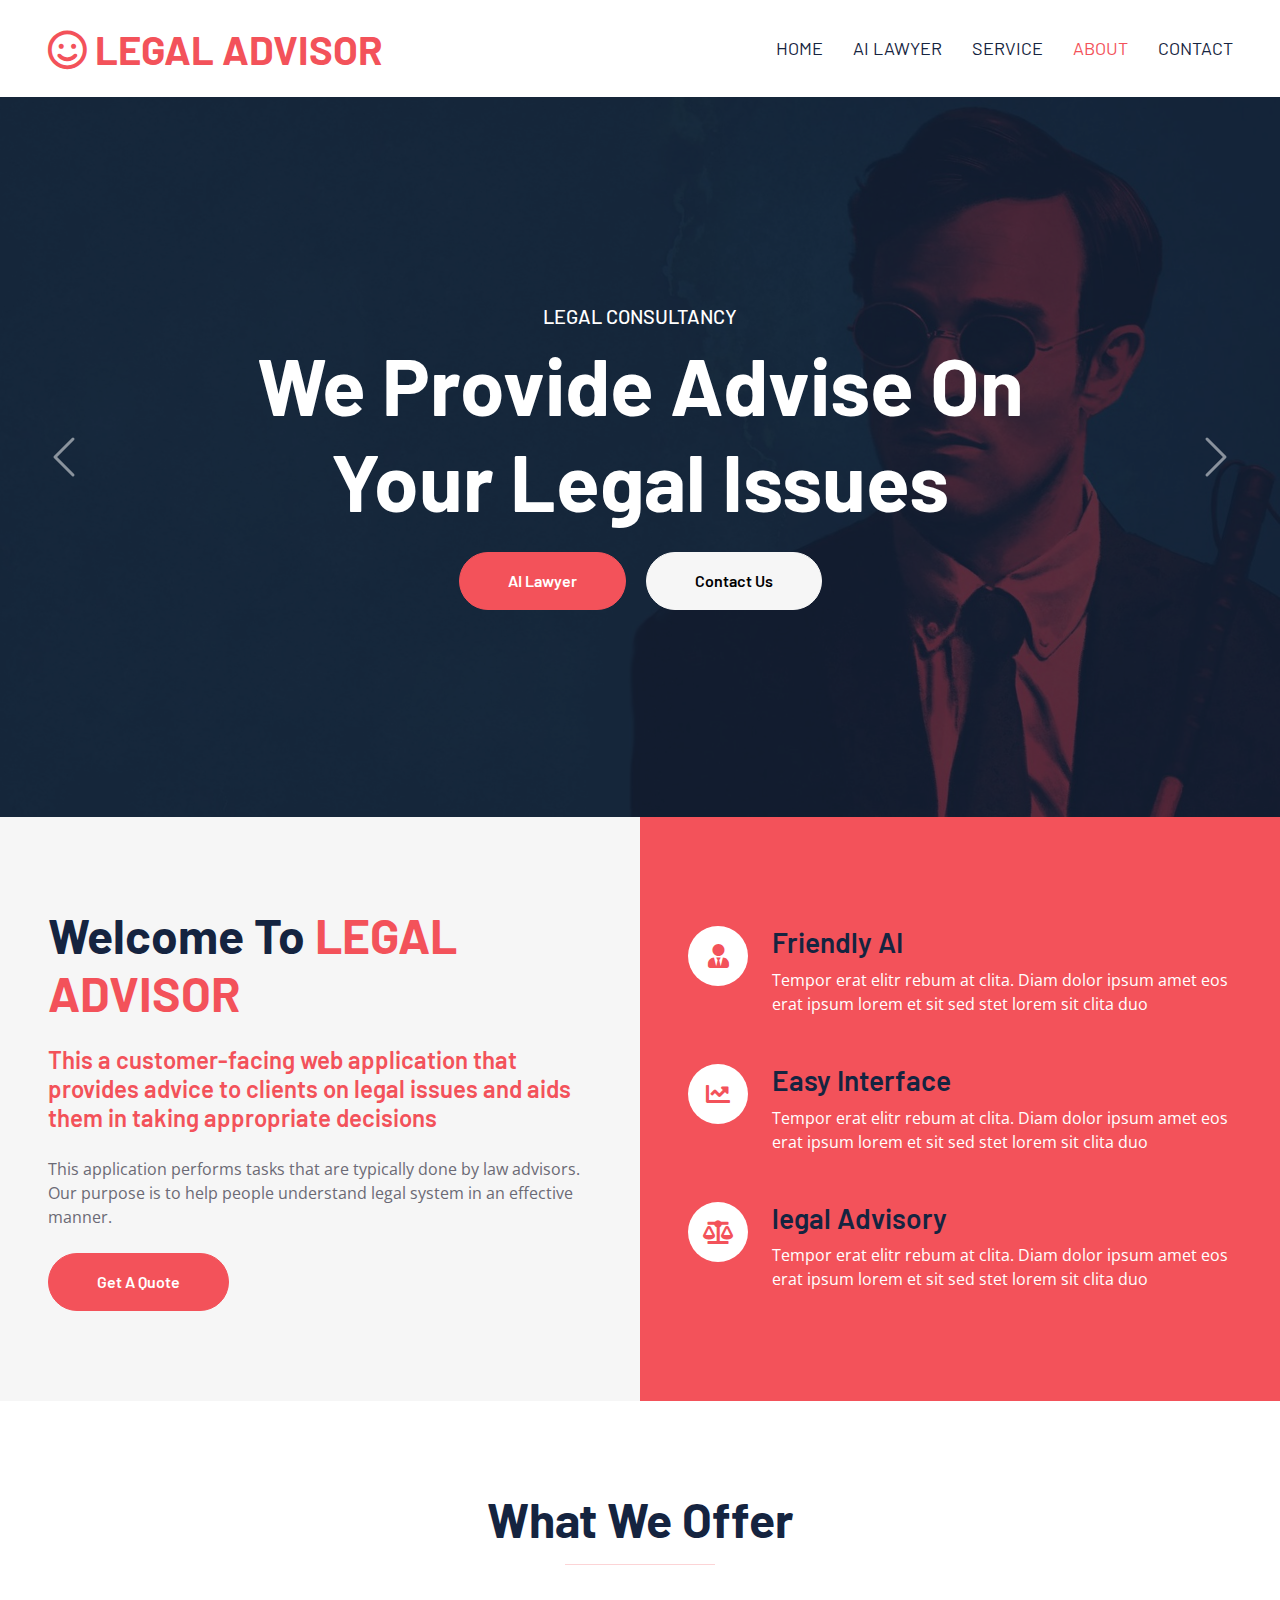
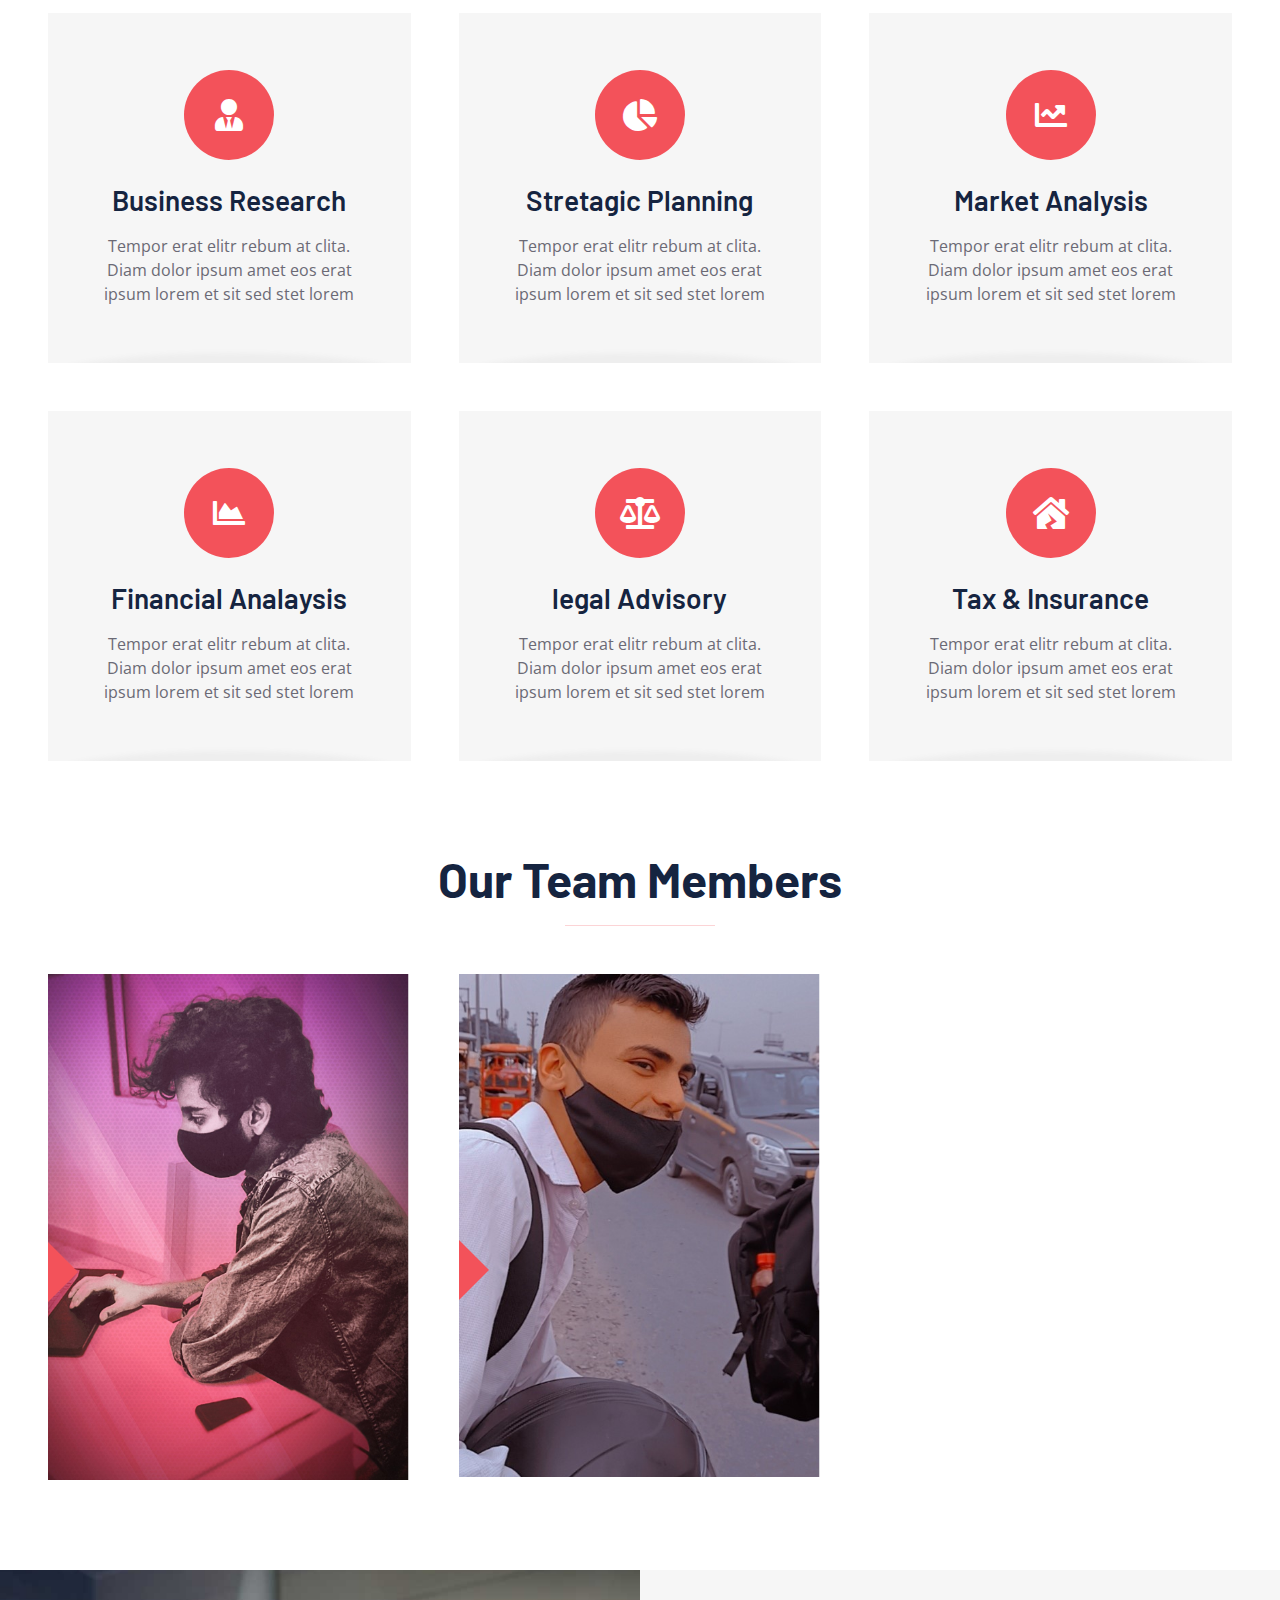
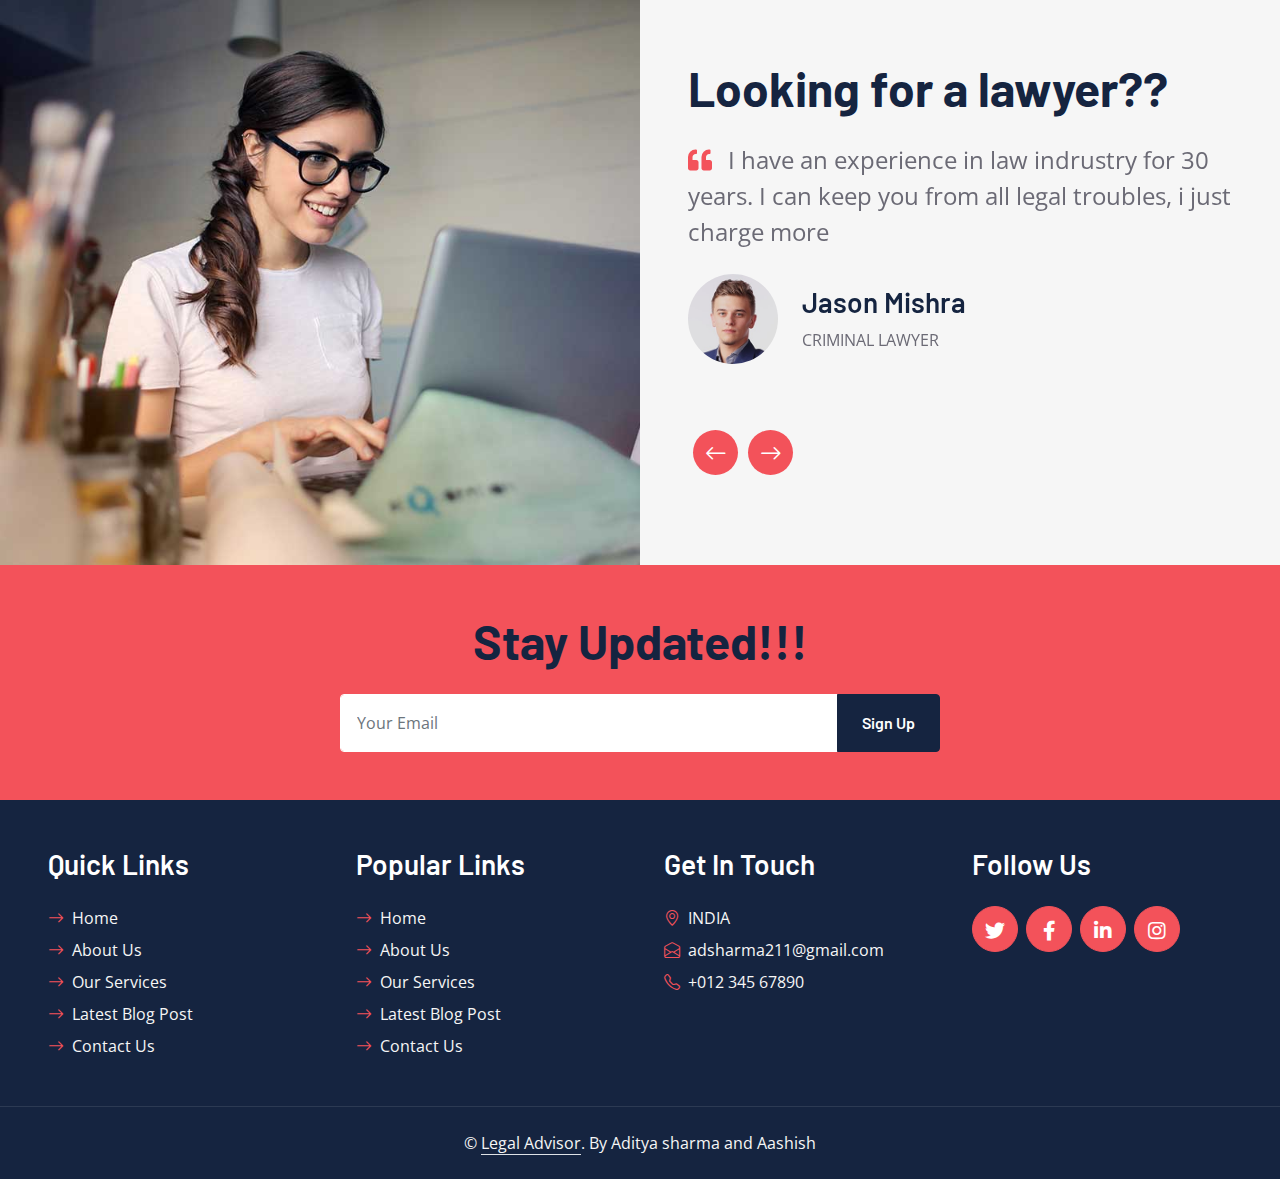
<file: index.html>
<!DOCTYPE html>
<html lang="en">

<head>
    <meta charset="utf-8">
    <title>LEGAL ADVISOR - LEGAL ADVISOR SYSTEM</title>
    <meta content="width=device-width, initial-scale=1.0" name="viewport">
    <meta content="Free HTML Templates" name="keywords">
    <meta content="Free HTML Templates" name="description">

    <!-- Favicon -->
    <link href="img/favicon.ico" rel="icon">

    <!-- Google Web Fonts -->
    <link rel="preconnect" href="https://fonts.googleapis.com">
    <link rel="preconnect" href="https://fonts.gstatic.com" crossorigin>
    <link href="https://fonts.googleapis.com/css2?family=Barlow:wght@500;600;700&family=Open+Sans:wght@400;600&display=swap" rel="stylesheet"> 

    <!-- Icon Font Stylesheet -->
    <link href="https://cdnjs.cloudflare.com/ajax/libs/font-awesome/5.10.0/css/all.min.css" rel="stylesheet">
    <link href="https://cdn.jsdelivr.net/npm/bootstrap-icons@1.4.1/font/bootstrap-icons.css" rel="stylesheet">

    <!-- Libraries Stylesheet -->
    <link href="lib/owlcarousel/assets/owl.carousel.min.css" rel="stylesheet">

    <!-- Customized Bootstrap Stylesheet -->
    <link href="css/bootstrap.min.css" rel="stylesheet">

    <!-- Template Stylesheet -->
    <link href="css/style.css" rel="stylesheet">
</head>

<div>
    <!-- Topbar Start -->
    <!-- <div class="container-fluid bg-secondary ps-5 pe-0 d-none d-lg-block">
        <div class="row gx-0">
            <div class="col-md-6 text-center text-lg-start mb-2 mb-lg-0">
                <div class="d-inline-flex align-items-center">
                    <a class="text-body py-2 pe-3 border-end" href=""><small>FAQs</small></a>
                    <a class="text-body py-2 px-3 border-end" href=""><small>Support</small></a>
                    <a class="text-body py-2 px-3 border-end" href=""><small>Privacy</small></a>
                    <a class="text-body py-2 px-3 border-end" href=""><small>Policy</small></a>
                    <a class="text-body py-2 ps-3" href=""><small>Career</small></a>
                </div>
            </div>
            <div class="col-md-6 text-center text-lg-end">
                <div class="position-relative d-inline-flex align-items-center bg-primary text-white top-shape px-5">
                    <div class="me-3 pe-3 border-end py-2">
                        <p class="m-0"><i class="fa fa-envelope-open me-2"></i>info@example.com</p>
                    </div>
                    <div class="py-2">
                        <p class="m-0"><i class="fa fa-phone-alt me-2"></i>+012 345 6789</p>
                    </div>
                </div>
            </div>
        </div>
    </div> -->
    <!-- Topbar End -->


    <!-- Navbar Start -->
    <nav class="navbar navbar-expand-lg bg-white navbar-light shadow-sm px-5 py-3 py-lg-0">
        <a href="index.html" class="navbar-brand p-0">
            <h1 class="m-0 text-uppercase text-primary"><i class="far fa-smile text-primary me-2"></i>LEGAL ADVISOR</h1>
        </a>
        <button class="navbar-toggler" type="button" data-bs-toggle="collapse" data-bs-target="#navbarCollapse">
            <span class="navbar-toggler-icon"></span>
        </button>
        <div class="collapse navbar-collapse" id="navbarCollapse">
            <div class="navbar-nav ms-auto py-0 me-n3">
                <a href="index.html" class="nav-item nav-link">Home</a>
                <a href="http://127.0.0.1:5500/standalone-frontend/base.html" class="nav-item nav-link">AI Lawyer</a>
                <a href="services.html" class="nav-item nav-link">Service</a>
                <!-- <div class="nav-item dropdown">
                    <a href="#" class="nav-link dropdown-toggle" data-bs-toggle="dropdown">Pages</a>
                    <div class="dropdown-menu m-0">
                        <a href="blog.html" class="dropdown-item">Blog Grid</a>
                        <a href="detail.html" class="dropdown-item">Blog Detail</a>
                        <a href="feature.html" class="dropdown-item">Features</a>
                        <a href="quote.html" class="dropdown-item">Quote Form</a>
                        <a href="team.html" class="dropdown-item">The Team</a>
                        <a href="testimonial.html" class="dropdown-item">Testimonial</a>
                    </div>
                </div> -->
                <a href="about.html" class="nav-item nav-link active">About</a>
                <a href="contact.html" class="nav-item nav-link">Contact</a>
            </div>
        </div>
    </nav>
    <!-- Navbar End -->


    <!-- Carousel Start -->
    <div class="container-fluid p-0">
        <div id="header-carousel" class="carousel slide carousel-fade" data-bs-ride="carousel">
            <div class="carousel-inner">
                <div class="carousel-item active">
                    <img class="w-100" src="img/777309.jpg" alt="Image">
                    <div class="carousel-caption d-flex flex-column align-items-center justify-content-center">
                        <div class="p-3" style="max-width: 900px;">
                            <h5 class="text-white text-uppercase">Legal Consultancy</h5>
                            <h1 class="display-1 text-white mb-md-4">We Provide Advise On Your Legal Issues</h1>
                            <a href="http://127.0.0.1:5500/standalone-frontend/base.html" class="btn btn-primary py-md-3 px-md-5 me-3 rounded-pill">AI Lawyer</a>
                            <a href="http://127.0.0.1:5500/about.html" class="btn btn-secondary py-md-3 px-md-5 rounded-pill">Contact Us</a>
                        </div>
                    </div>
                </div>
                <div class="carousel-item">
                    <img class="w-100" src="img/702860.jpg" alt="Image">
                    <div class="carousel-caption d-flex flex-column align-items-center justify-content-center">
                        <div class="p-3" style="max-width: 900px;">
                            <h5 class="text-white text-uppercase">Legal Consultancy</h5>
                            <h1 class="display-1 text-white mb-md-4">We give optimal solutions to your problem</h1>
                            <a href="http://127.0.0.1:5500/standalone-frontend/base.html" class="btn btn-primary py-md-3 px-md-5 me-3 rounded-pill">AI Lawyer</a>
                            <a href="http://127.0.0.1:5500/about.html" class="btn btn-secondary py-md-3 px-md-5 rounded-pill">Contact Us</a>
                        </div>
                    </div>
                </div>
            </div>
            <button class="carousel-control-prev" type="button" data-bs-target="#header-carousel"
                data-bs-slide="prev">
                <span class="carousel-control-prev-icon" aria-hidden="true"></span>
                <span class="visually-hidden">Previous</span>
            </button>
            <button class="carousel-control-next" type="button" data-bs-target="#header-carousel"
                data-bs-slide="next">
                <span class="carousel-control-next-icon" aria-hidden="true"></span>
                <span class="visually-hidden">Next</span>
            </button>
        </div>
    </div>
    <!-- Carousel End -->


    <!-- About Start -->
    <div class="container-fluid bg-secondary p-0">
        <div class="row g-0">
            <div class="col-lg-6 py-6 px-5">
                <h1 class="display-5 mb-4">Welcome To <span class="text-primary">LEGAL ADVISOR</span></h1>
                <h4 class="text-primary mb-4">This a customer-facing web application that provides advice to clients on legal issues and aids them in taking appropriate decisions</h4>
                <p class="mb-4"> This application performs tasks that are typically done by law advisors. Our purpose is to help people understand legal system in an effective manner.</p>
                <a href="" class="btn btn-primary py-md-3 px-md-5 rounded-pill">Get A Quote</a>
            </div>
            <div class="col-lg-6">
                <div class="h-100 d-flex flex-column justify-content-center bg-primary p-5">
                    <div class="d-flex text-white mb-5">
                        <div class="d-flex flex-shrink-0 align-items-center justify-content-center bg-white text-primary rounded-circle mx-auto mb-4" style="width: 60px; height: 60px;">
                            <i class="fa fa-user-tie fs-4"></i>
                        </div>
                        <div class="ps-4">
                            <h3>Friendly AI</h3>
                            <p class="mb-0">Tempor erat elitr rebum at clita. Diam dolor ipsum amet eos erat ipsum lorem et sit sed stet lorem sit clita duo</p>
                        </div>
                    </div>
                    <div class="d-flex text-white mb-5">
                        <div class="d-flex flex-shrink-0 align-items-center justify-content-center bg-white text-primary rounded-circle mx-auto mb-4" style="width: 60px; height: 60px;">
                            <i class="fa fa-chart-line fs-4"></i>
                        </div>
                        <div class="ps-4">
                            <h3>Easy Interface</h3>
                            <p class="mb-0">Tempor erat elitr rebum at clita. Diam dolor ipsum amet eos erat ipsum lorem et sit sed stet lorem sit clita duo</p>
                        </div>
                    </div>
                    <div class="d-flex text-white">
                        <div class="d-flex flex-shrink-0 align-items-center justify-content-center bg-white text-primary rounded-circle mx-auto mb-4" style="width: 60px; height: 60px;">
                            <i class="fa fa-balance-scale fs-4"></i>
                        </div>
                        <div class="ps-4">
                            <h3>legal Advisory</h3>
                            <p class="mb-0">Tempor erat elitr rebum at clita. Diam dolor ipsum amet eos erat ipsum lorem et sit sed stet lorem sit clita duo</p>
                        </div>
                    </div>
                </div>
            </div>
        </div>
    </div>
    <!-- About End -->
    

    <!-- Services Start -->
    <div class="container-fluid pt-6 px-5">
        <div class="text-center mx-auto mb-5" style="max-width: 600px;">
            <h1 class="display-5 mb-0">What We Offer</h1>
            <hr class="w-25 mx-auto bg-primary">
        </div>
        <div class="row g-5">
            <div class="col-lg-4 col-md-6">
                <div class="service-item bg-secondary text-center px-5">
                    <div class="d-flex align-items-center justify-content-center bg-primary text-white rounded-circle mx-auto mb-4" style="width: 90px; height: 90px;">
                        <i class="fa fa-user-tie fa-2x"></i>
                    </div>
                    <h3 class="mb-3">Business Research</h3>
                    <p class="mb-0">Tempor erat elitr rebum at clita. Diam dolor ipsum amet eos erat ipsum lorem et sit sed stet lorem</p>
                </div>
            </div>
            <div class="col-lg-4 col-md-6">
                <div class="service-item bg-secondary text-center px-5">
                    <div class="d-flex align-items-center justify-content-center bg-primary text-white rounded-circle mx-auto mb-4" style="width: 90px; height: 90px;">
                        <i class="fa fa-chart-pie fa-2x"></i>
                    </div>
                    <h3 class="mb-3">Stretagic Planning</h3>
                    <p class="mb-0">Tempor erat elitr rebum at clita. Diam dolor ipsum amet eos erat ipsum lorem et sit sed stet lorem</p>
                </div>
            </div>
            <div class="col-lg-4 col-md-6">
                <div class="service-item bg-secondary text-center px-5">
                    <div class="d-flex align-items-center justify-content-center bg-primary text-white rounded-circle mx-auto mb-4" style="width: 90px; height: 90px;">
                        <i class="fa fa-chart-line fa-2x"></i>
                    </div>
                    <h3 class="mb-3">Market Analysis</h3>
                    <p class="mb-0">Tempor erat elitr rebum at clita. Diam dolor ipsum amet eos erat ipsum lorem et sit sed stet lorem</p>
                </div>
            </div>
            <div class="col-lg-4 col-md-6">
                <div class="service-item bg-secondary text-center px-5">
                    <div class="d-flex align-items-center justify-content-center bg-primary text-white rounded-circle mx-auto mb-4" style="width: 90px; height: 90px;">
                        <i class="fa fa-chart-area fa-2x"></i>
                    </div>
                    <h3 class="mb-3">Financial Analaysis</h3>
                    <p class="mb-0">Tempor erat elitr rebum at clita. Diam dolor ipsum amet eos erat ipsum lorem et sit sed stet lorem</p>
                </div>
            </div>
            <div class="col-lg-4 col-md-6">
                <div class="service-item bg-secondary text-center px-5">
                    <div class="d-flex align-items-center justify-content-center bg-primary text-white rounded-circle mx-auto mb-4" style="width: 90px; height: 90px;">
                        <i class="fa fa-balance-scale fa-2x"></i>
                    </div>
                    <h3 class="mb-3">legal Advisory</h3>
                    <p class="mb-0">Tempor erat elitr rebum at clita. Diam dolor ipsum amet eos erat ipsum lorem et sit sed stet lorem</p>
                </div>
            </div>
            <div class="col-lg-4 col-md-6">
                <div class="service-item bg-secondary text-center px-5">
                    <div class="d-flex align-items-center justify-content-center bg-primary text-white rounded-circle mx-auto mb-4" style="width: 90px; height: 90px;">
                        <i class="fa fa-house-damage fa-2x"></i>
                    </div>
                    <h3 class="mb-3">Tax & Insurance</h3>
                    <p class="mb-0">Tempor erat elitr rebum at clita. Diam dolor ipsum amet eos erat ipsum lorem et sit sed stet lorem</p>
                </div>
            </div>
        </div>
    </div>
    <!-- Services End -->


    <!-- Features Start -->
    <!-- <div class="container-fluid py-6 px-5">
        <div class="text-center mx-auto mb-5" style="max-width: 600px;">
            <h1 class="display-5 mb-0">Why Choose Us!!!</h1>
            <hr class="w-25 mx-auto bg-primary">
        </div>
        <div class="row g-5">
            <div class="col-lg-4">
                <div class="row g-5">
                    <div class="col-12">
                        <div class="bg-primary rounded-circle d-flex align-items-center justify-content-center mb-3" style="width: 60px; height: 60px;">
                            <i class="fa fa-cubes fs-4 text-white"></i>
                        </div>
                        <h3>Best In Industry</h3>
                        <p class="mb-0">Magna sea eos sit dolor, ipsum amet ipsum lorem diam dolor eos diam et diam dolor ea</p>
                    </div>
                    <div class="col-12">
                        <div class="bg-primary rounded-circle d-flex align-items-center justify-content-center mb-3" style="width: 60px; height: 60px;">
                            <i class="fa fa-percent fs-4 text-white"></i>
                        </div>
                        <h3>99% Success Rate</h3>
                        <p class="mb-0">Magna sea eos sit dolor, ipsum amet ipsum lorem diam dolor eos diam et diam dolor ea</p>
                    </div>
                    <div class="col-12">
                        <div class="bg-primary rounded-circle d-flex align-items-center justify-content-center mb-3" style="width: 60px; height: 60px;">
                            <i class="fa fa-award fs-4 text-white"></i>
                        </div>
                        <h3>Award Winning</h3>
                        <p class="mb-0">Magna sea eos sit dolor, ipsum amet ipsum lorem diam dolor eos diam et diam dolor ea</p>
                    </div>
                </div>
            </div>
            <div class="col-lg-4">
                <div class="d-block bg-primary h-100 text-center">
                    <img class="img-fluid" src="img/feature.jpg" alt="">
                    <div class="p-4">
                        <p class="text-white mb-4">Clita nonumy sanctus nonumy et clita tempor, et sea amet ut et sadipscing rebum amet takimata amet, sed accusam eos eos dolores dolore et. Et ea ea dolor rebum invidunt clita eos. Sea accusam stet stet ipsum, sit ipsum et ipsum kasd</p>
                        <a href="" class="btn btn-light py-md-3 px-md-5 rounded-pill mb-2">Learn More</a>
                    </div>
                </div>
            </div>
            <div class="col-lg-4">
                <div class="row g-5">
                    <div class="col-12">
                        <div class="bg-primary rounded-circle d-flex align-items-center justify-content-center mb-3" style="width: 60px; height: 60px;">
                            <i class="far fa-smile-beam fs-4 text-white"></i>
                        </div>
                        <h3>100% Happy Client</h3>
                        <p class="mb-0">Magna sea eos sit dolor, ipsum amet ipsum lorem diam dolor eos diam et diam dolor ea</p>
                    </div>
                    <div class="col-12">
                        <div class="bg-primary rounded-circle d-flex align-items-center justify-content-center mb-3" style="width: 60px; height: 60px;">
                            <i class="fa fa-user-tie fs-4 text-white"></i>
                        </div>
                        <h3>Professional Advisors</h3>
                        <p class="mb-0">Magna sea eos sit dolor, ipsum amet ipsum lorem diam dolor eos diam et diam dolor ea</p>
                    </div>
                    <div class="col-12">
                        <div class="bg-primary rounded-circle d-flex align-items-center justify-content-center mb-3" style="width: 60px; height: 60px;">
                            <i class="fa fa-headset fs-4 text-white"></i>
                        </div>
                        <h3>24/7 Customer Support</h3>
                        <p class="mb-0">Magna sea eos sit dolor, ipsum amet ipsum lorem diam dolor eos diam et diam dolor ea</p>
                    </div>
                </div>
            </div>
        </div>
    </div> -->
    <!-- Features Start -->


    <!-- Quote Start -->
    <!-- <div class="container-fluid bg-secondary px-0">
        <div class="row g-0">
            <div class="col-lg-6 py-6 px-5">
                <h1 class="display-5 mb-4">Request A Free Quote</h1>
                <p class="mb-4">Kasd vero erat ea amet justo no stet, et elitr no dolore no elitr sea kasd et dolor diam tempor. Nonumy sed dolore no eirmod sit nonumy vero lorem amet stet diam at. Ea at lorem sed et, lorem et rebum ut eirmod gubergren, dolor ea duo diam justo dolor diam ipsum dolore stet stet elitr ut. Ipsum amet labore lorem lorem diam magna sea, eos sed dolore elitr.</p>
                <form>
                    <div class="row gx-3">
                        <div class="col-6">
                            <div class="form-floating">
                                <input type="text" class="form-control" id="form-floating-1" placeholder="John Doe">
                                <label for="form-floating-1">Full Name</label>
                            </div>
                        </div>
                        <div class="col-6">
                            <div class="form-floating mb-3">
                                <input type="email" class="form-control" id="form-floating-2" placeholder="name@example.com">
                                <label for="form-floating-2">Email address</label>
                            </div>
                        </div>
                        <div class="col-6">
                            <div class="form-floating">
                                <select class="form-select" id="floatingSelect" aria-label="Financial Consultancy">
                                    <option selected>Financial Consultancy</option>
                                    <option value="1">Strategy Consultancy</option>
                                    <option value="2">Tax Consultancy</option>
                                </select>
                                <label for="floatingSelect">Select A Service</label>
                            </div>
                        </div>
                        <div class="col-6">
                            <button class="btn btn-primary w-100 h-100" type="submit">Request A Quote</button>
                        </div>
                    </div>
                </form>
            </div>
            <div class="col-lg-6" style="min-height: 400px;">
                <div class="position-relative h-100">
                    <img class="position-absolute w-100 h-100" src="img/quote.jpg" style="object-fit: cover;">
                </div>
            </div>
        </div>
    </div> -->
    <!-- Quote End -->


    <!-- Team Start -->
    <div class="container-fluid py-6 px-5">
        <div class="text-center mx-auto mb-5" style="max-width: 600px;">
            <h1 class="display-5 mb-0">Our Team Members</h1>
            <hr class="w-25 mx-auto bg-primary">
        </div>
        <div class="row g-5">
            <div class="col-lg-4">
                <div class="team-item position-relative overflow-hidden">
                    <img class="img-fluid w-100" src="img/team-1.jpg" alt="">
                    <div class="team-text w-100 position-absolute top-50 text-center bg-primary p-4">
                        <h3 class="text-white">ADitya SHarma</h3>
                        <!-- <p class="text-white text-uppercase mb-0">Designation</p> -->
                    </div>
                </div>
            </div>
            <div class="col-lg-4">
                <div class="team-item position-relative overflow-hidden">
                    <img class="img-fluid w-100" src="img/team-2.jpg" alt="">
                    <div class="team-text w-100 position-absolute top-50 text-center bg-primary p-4">
                        <h3 class="text-white">Aashish Chaudhary</h3>
                        <!-- <p class="text-white text-uppercase mb-0">Designation</p> -->
                    </div>
                </div>
            </div>
            <!-- <div class="col-lg-4">
                <div class="team-item position-relative overflow-hidden">
                    <img class="img-fluid w-100" src="img/team-3.jpg" alt="">
                    <div class="team-text w-100 position-absolute top-50 text-center bg-primary p-4">
                        <h3 class="text-white">Full Name</h3>
                        <p class="text-white text-uppercase mb-0">Designation</p>
                    </div>
                </div>
            </div> -->
        </div>
    </div>
    <!-- Team End -->


    <!-- Testimonial Start -->
    <div class="container-fluid bg-secondary p-0">
        <div class="row g-0">
            <div class="col-lg-6" style="min-height: 500px;">
                <div class="position-relative h-100">
                    <img class="position-absolute w-100 h-100" src="img/testimonial.jpg" style="object-fit: cover;">
                </div>
            </div>
            <div class="col-lg-6 py-6 px-5">
                <h1 class="display-5 mb-4">Looking for a lawyer??</h1>
                <div class="owl-carousel testimonial-carousel">
                    <div class="testimonial-item">
                        <p class="fs-4 fw-normal mb-4"><i class="fa fa-quote-left text-primary me-3"></i>I have an experience in law indrustry for 30 years. I can keep you from all legal troubles, i just charge more</p>
                        <div class="d-flex align-items-center">
                            <img class="img-fluid rounded-circle" src="img/testimonial-1.jpg" alt="">
                            <div class="ps-4">
                                <h3>Jason Mishra</h3>
                                <span class="text-uppercase">Criminal lawyer</span>
                            </div>
                        </div>
                    </div>
                    <div class="testimonial-item">
                        <p class="fs-4 fw-normal mb-4"><i class="fa fa-quote-left text-primary me-3"></i>Dolores sed duo clita tempor justo dolor et stet lorem kasd labore dolore lorem ipsum. At lorem lorem magna ut et, nonumy et labore et tempor diam tempor erat dolor rebum sit ipsum.</p>
                        <div class="d-flex align-items-center">
                            <img class="img-fluid rounded-circle" src="img/testimonial-2.jpg" alt="">
                            <div class="ps-4">
                                <h3>Nisha david</h3>
                                <span class="text-uppercase">Civil lawyer</span>
                            </div>
                        </div>
                    </div>
                </div>
            </div>
        </div>
    </div>
    <!-- Testimonial End -->


    <!-- Blog Start -->
    <!-- <div class="container-fluid py-6 px-5">
        <div class="text-center mx-auto mb-5" style="max-width: 600px;">
            <h1 class="display-5 mb-0">Latest Blog Post</h1>
            <hr class="w-25 mx-auto bg-primary">
        </div>
        <div class="row g-5">
            <div class="col-lg-4">
                <div class="blog-item">
                    <div class="position-relative overflow-hidden">
                        <img class="img-fluid" src="img/blog-1.jpg" alt="">
                    </div>
                    <div class="bg-secondary d-flex">
                        <div class="flex-shrink-0 d-flex flex-column justify-content-center text-center bg-primary text-white px-4">
                            <span>01</span>
                            <h5 class="text-uppercase m-0">Jan</h5>
                            <span>2045</span>
                        </div>
                        <div class="d-flex flex-column justify-content-center py-3 px-4">
                            <div class="d-flex mb-2">
                                <small class="text-uppercase me-3"><i class="bi bi-person me-2"></i>Admin</small>
                                <small class="text-uppercase me-3"><i class="bi bi-bookmarks me-2"></i>Web Design</small>
                            </div>
                            <a class="h4" href="">Magna sea dolor ipsum amet lorem eos</a>
                        </div>
                    </div>
                </div>
            </div>
            <div class="col-lg-4">
                <div class="blog-item">
                    <div class="position-relative overflow-hidden">
                        <img class="img-fluid" src="img/blog-2.jpg" alt="">
                    </div>
                    <div class="bg-secondary d-flex">
                        <div class="flex-shrink-0 d-flex flex-column justify-content-center text-center bg-primary text-white px-4">
                            <span>01</span>
                            <h5 class="text-uppercase m-0">Jan</h5>
                            <span>2045</span>
                        </div>
                        <div class="d-flex flex-column justify-content-center py-3 px-4">
                            <div class="d-flex mb-2">
                                <small class="text-uppercase me-3"><i class="bi bi-person me-2"></i>Admin</small>
                                <small class="text-uppercase me-3"><i class="bi bi-bookmarks me-2"></i>Web Design</small>
                            </div>
                            <a class="h4" href="">Magna sea dolor ipsum amet lorem eos</a>
                        </div>
                    </div>
                </div>
            </div>
            <div class="col-lg-4">
                <div class="blog-item">
                    <div class="position-relative overflow-hidden">
                        <img class="img-fluid" src="img/blog-3.jpg" alt="">
                    </div>
                    <div class="bg-secondary d-flex">
                        <div class="flex-shrink-0 d-flex flex-column justify-content-center text-center bg-primary text-white px-4">
                            <span>01</span>
                            <h5 class="text-uppercase m-0">Jan</h5>
                            <span>2045</span>
                        </div>
                        <div class="d-flex flex-column justify-content-center py-3 px-4">
                            <div class="d-flex mb-2">
                                <small class="text-uppercase me-3"><i class="bi bi-person me-2"></i>Admin</small>
                                <small class="text-uppercase me-3"><i class="bi bi-bookmarks me-2"></i>Web Design</small>
                            </div>
                            <a class="h4" href="">Magna sea dolor ipsum amet lorem eos</a>
                        </div>
                    </div>
                </div>
            </div>
        </div>
    </div> -->
    <!-- Blog End -->
    

    <!-- Footer Start -->
    <div class="container-fluid bg-primary text-secondary p-5">
        <div class="row g-5">
            <div class="col-12 text-center">
                <h1 class="display-5 mb-4">Stay Updated!!!</h1>
                <form class="mx-auto" style="max-width: 600px;">
                    <div class="input-group">
                        <input type="text" class="form-control border-white p-3" placeholder="Your Email">
                        <button class="btn btn-dark px-4">Sign Up</button>
                    </div>
                </form>
            </div>
        </div>
    </div>
    <div class="container-fluid bg-dark text-secondary p-5">
        <div class="row g-5">
            <div class="col-lg-3 col-md-6">
                <h3 class="text-white mb-4">Quick Links</h3>
                <div class="d-flex flex-column justify-content-start">
                    <a class="text-secondary mb-2" href="#"><i class="bi bi-arrow-right text-primary me-2"></i>Home</a>
                    <a class="text-secondary mb-2" href="#"><i class="bi bi-arrow-right text-primary me-2"></i>About Us</a>
                    <a class="text-secondary mb-2" href="#"><i class="bi bi-arrow-right text-primary me-2"></i>Our Services</a>
                    <a class="text-secondary mb-2" href="#"><i class="bi bi-arrow-right text-primary me-2"></i>Latest Blog Post</a>
                    <a class="text-secondary" href="#"><i class="bi bi-arrow-right text-primary me-2"></i>Contact Us</a>
                </div>
            </div>
            <div class="col-lg-3 col-md-6">
                <h3 class="text-white mb-4">Popular Links</h3>
                <div class="d-flex flex-column justify-content-start">
                    <a class="text-secondary mb-2" href="#"><i class="bi bi-arrow-right text-primary me-2"></i>Home</a>
                    <a class="text-secondary mb-2" href="#"><i class="bi bi-arrow-right text-primary me-2"></i>About Us</a>
                    <a class="text-secondary mb-2" href="#"><i class="bi bi-arrow-right text-primary me-2"></i>Our Services</a>
                    <a class="text-secondary mb-2" href="#"><i class="bi bi-arrow-right text-primary me-2"></i>Latest Blog Post</a>
                    <a class="text-secondary" href="#"><i class="bi bi-arrow-right text-primary me-2"></i>Contact Us</a>
                </div>
            </div>
            <div class="col-lg-3 col-md-6">
                <h3 class="text-white mb-4">Get In Touch</h3>
                <p class="mb-2"><i class="bi bi-geo-alt text-primary me-2"></i>INDIA</p>
                <p class="mb-2"><i class="bi bi-envelope-open text-primary me-2"></i>adsharma211@gmail.com</p>
                <p class="mb-0"><i class="bi bi-telephone text-primary me-2"></i>+012 345 67890</p>
            </div>
            <div class="col-lg-3 col-md-6">
                <h3 class="text-white mb-4">Follow Us</h3>
                <div class="d-flex">
                    <a class="btn btn-lg btn-primary btn-lg-square rounded-circle me-2" href="#"><i class="fab fa-twitter fw-normal"></i></a>
                    <a class="btn btn-lg btn-primary btn-lg-square rounded-circle me-2" href="#"><i class="fab fa-facebook-f fw-normal"></i></a>
                    <a class="btn btn-lg btn-primary btn-lg-square rounded-circle me-2" href="#"><i class="fab fa-linkedin-in fw-normal"></i></a>
                    <a class="btn btn-lg btn-primary btn-lg-square rounded-circle" href="#"><i class="fab fa-instagram fw-normal"></i></a>
                </div>
            </div>
        </div>
    </div>
    <div class="container-fluid bg-dark text-secondary text-center border-top py-4 px-5" style="border-color: rgba(256, 256, 256, .1) !important;">
        <p class="m-0">&copy; <a class="text-secondary border-bottom" href="#">Legal Advisor</a>. By Aditya sharma and Aashish</p>
    </div>
    <!-- Footer End -->


    <!-- Back to Top -->
    <a href="#" class="btn btn-lg btn-primary btn-lg-square rounded-circle back-to-top"><i class="bi bi-arrow-up"></i></a>


    <!-- JavaScript Libraries -->
    <script src="https://code.jquery.com/jquery-3.4.1.min.js"></script>
    <script src="https://cdn.jsdelivr.net/npm/bootstrap@5.0.0/dist/js/bootstrap.bundle.min.js"></script>
    <script src="lib/easing/easing.min.js"></script>
    <script src="lib/waypoints/waypoints.min.js"></script>
    <script src="lib/owlcarousel/owl.carousel.min.js"></script>

    <!-- Template Javascript -->
    <script src="js/main.js"></script>
</body>

</html>
</file>
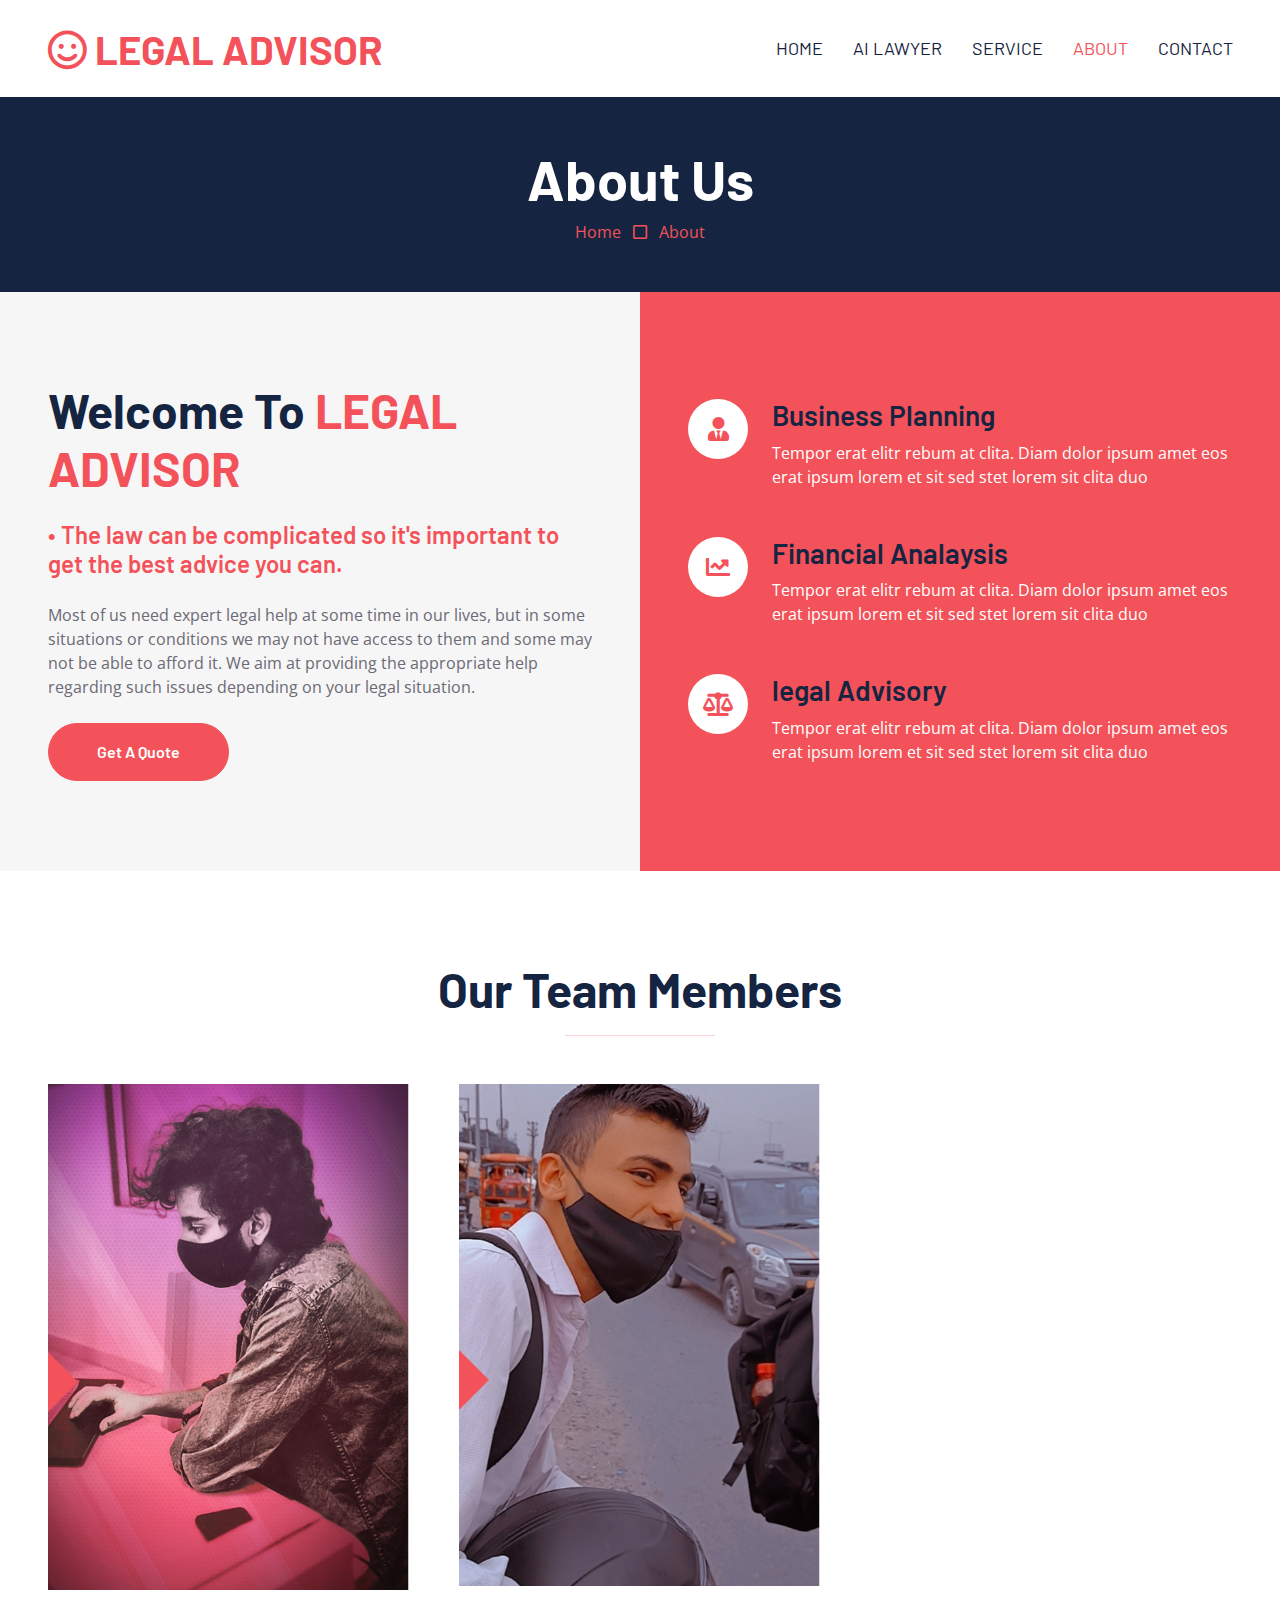
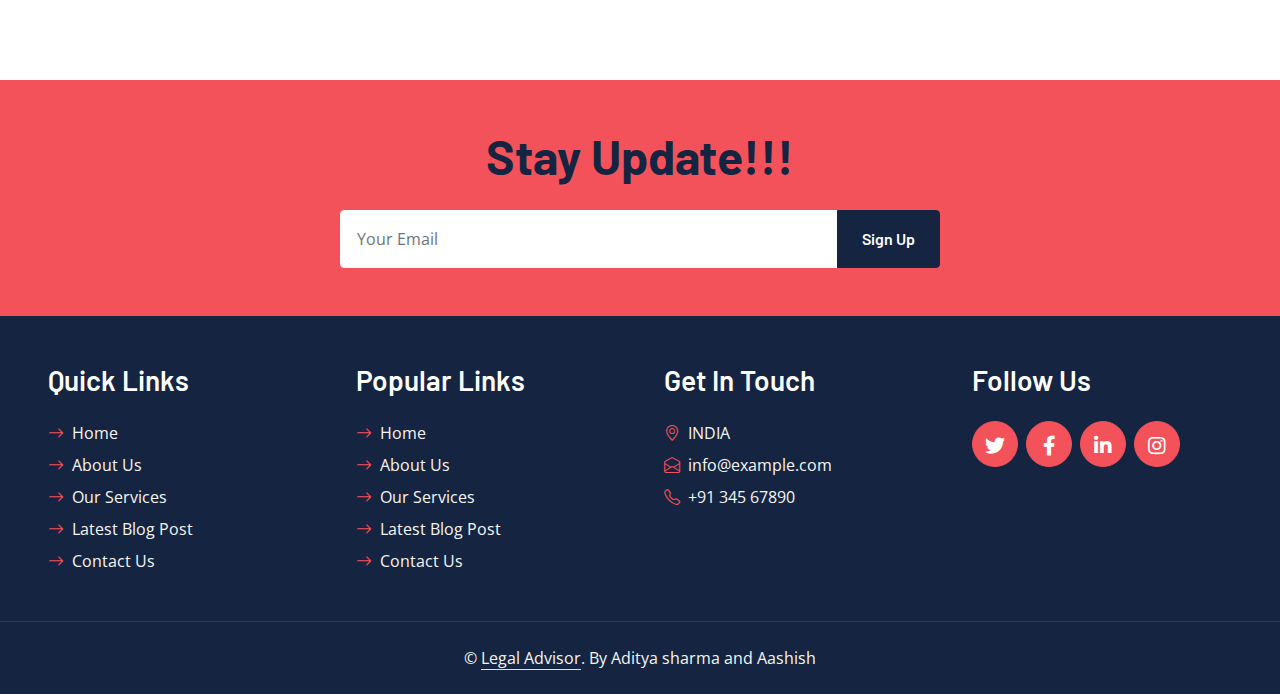
<file: about.html>
<!DOCTYPE html>
<html lang="en">

<head>
    <meta charset="utf-8">
    <title>LEGAL ADVISOR - LEGAL ADVISOR SYSTEM</title>
    <meta content="width=device-width, initial-scale=1.0" name="viewport">
    <meta content="Free HTML Templates" name="keywords">
    <meta content="Free HTML Templates" name="description">

    <!-- Favicon -->
    <link href="img/favicon.ico" rel="icon">

    <!-- Google Web Fonts -->
    <link rel="preconnect" href="https://fonts.googleapis.com">
    <link rel="preconnect" href="https://fonts.gstatic.com" crossorigin>
    <link href="https://fonts.googleapis.com/css2?family=Barlow:wght@500;600;700&family=Open+Sans:wght@400;600&display=swap" rel="stylesheet"> 

    <!-- Icon Font Stylesheet -->
    <link href="https://cdnjs.cloudflare.com/ajax/libs/font-awesome/5.10.0/css/all.min.css" rel="stylesheet">
    <link href="https://cdn.jsdelivr.net/npm/bootstrap-icons@1.4.1/font/bootstrap-icons.css" rel="stylesheet">

    <!-- Libraries Stylesheet -->
    <link href="lib/owlcarousel/assets/owl.carousel.min.css" rel="stylesheet">

    <!-- Customized Bootstrap Stylesheet -->
    <link href="css/bootstrap.min.css" rel="stylesheet">

    <!-- Template Stylesheet -->
    <link href="css/style.css" rel="stylesheet">
</head>

<div>
    <!-- Topbar Start -->
    <!-- <div class="container-fluid bg-secondary ps-5 pe-0 d-none d-lg-block">
        <div class="row gx-0">
            <div class="col-md-6 text-center text-lg-start mb-2 mb-lg-0">
                <div class="d-inline-flex align-items-center">
                    <a class="text-body py-2 pe-3 border-end" href=""><small>FAQs</small></a>
                    <a class="text-body py-2 px-3 border-end" href=""><small>Support</small></a>
                    <a class="text-body py-2 px-3 border-end" href=""><small>Privacy</small></a>
                    <a class="text-body py-2 px-3 border-end" href=""><small>Policy</small></a>
                    <a class="text-body py-2 ps-3" href=""><small>Career</small></a>
                </div>
            </div>
            <div class="col-md-6 text-center text-lg-end">
                <div class="position-relative d-inline-flex align-items-center bg-primary text-white top-shape px-5">
                    <div class="me-3 pe-3 border-end py-2">
                        <p class="m-0"><i class="fa fa-envelope-open me-2"></i>info@example.com</p>
                    </div>
                    <div class="py-2">
                        <p class="m-0"><i class="fa fa-phone-alt me-2"></i>+012 345 6789</p>
                    </div>
                </div>
            </div>
        </div>
    </div> -->
    <!-- Topbar End -->


    <!-- Navbar Start -->
    <nav class="navbar navbar-expand-lg bg-white navbar-light shadow-sm px-5 py-3 py-lg-0">
        <a href="index.html" class="navbar-brand p-0">
            <h1 class="m-0 text-uppercase text-primary"><i class="far fa-smile text-primary me-2"></i>LEGAL ADVISOR</h1>
        </a>
        <button class="navbar-toggler" type="button" data-bs-toggle="collapse" data-bs-target="#navbarCollapse">
            <span class="navbar-toggler-icon"></span>
        </button>
        <div class="collapse navbar-collapse" id="navbarCollapse">
            <div class="navbar-nav ms-auto py-0 me-n3">
                <a href="index.html" class="nav-item nav-link">Home</a>
                <a href="ailawyer.html" class="nav-item nav-link">AI Lawyer</a>
                <a href="services.html" class="nav-item nav-link">Service</a>
                <!-- <div class="nav-item dropdown">
                    <a href="#" class="nav-link dropdown-toggle" data-bs-toggle="dropdown">Pages</a>
                    <div class="dropdown-menu m-0">
                        <a href="blog.html" class="dropdown-item">Blog Grid</a>
                        <a href="detail.html" class="dropdown-item">Blog Detail</a>
                        <a href="feature.html" class="dropdown-item">Features</a>
                        <a href="quote.html" class="dropdown-item">Quote Form</a>
                        <a href="team.html" class="dropdown-item">The Team</a>
                        <a href="testimonial.html" class="dropdown-item">Testimonial</a>
                    </div>
                </div> -->
                <a href="about.html" class="nav-item nav-link active">About</a>
                <a href="contact.html" class="nav-item nav-link">Contact</a>
            </div>
        </div>
    </nav>
    <!-- Navbar End -->


    <!-- Page Header Start -->
    <div class="container-fluid bg-dark p-5">
        <div class="row">
            <div class="col-12 text-center">
                <h1 class="display-4 text-white">About Us</h1>
                <a href="">Home</a>
                <i class="far fa-square text-primary px-2"></i>
                <a href="">About</a>
            </div>
        </div>
    </div>
    <!-- Page Header End -->


    <!-- About Start -->
    <div class="container-fluid bg-secondary p-0">
        <div class="row g-0">
            <div class="col-lg-6 py-6 px-5">
                <h1 class="display-5 mb-4">Welcome To <span class="text-primary">LEGAL ADVISOR</span></h1>
                <h4 class="text-primary mb-4">•	The law can be complicated so it's important to get the best advice you can.</h4>
                <p class="mb-4">Most of us need expert legal help at some time in our lives, but in some situations or conditions we may not have access to them and some may not be able to afford it. We aim at providing the appropriate help regarding such issues depending on your legal situation.</p>
                <a href="" class="btn btn-primary py-md-3 px-md-5 rounded-pill">Get A Quote</a>
            </div>
            <div class="col-lg-6">
                <div class="h-100 d-flex flex-column justify-content-center bg-primary p-5">
                    <div class="d-flex text-white mb-5">
                        <div class="d-flex flex-shrink-0 align-items-center justify-content-center bg-white text-primary rounded-circle mx-auto mb-4" style="width: 60px; height: 60px;">
                            <i class="fa fa-user-tie fs-4"></i>
                        </div>
                        <div class="ps-4">
                            <h3>Business Planning</h3>
                            <p class="mb-0">Tempor erat elitr rebum at clita. Diam dolor ipsum amet eos erat ipsum lorem et sit sed stet lorem sit clita duo</p>
                        </div>
                    </div>
                    <div class="d-flex text-white mb-5">
                        <div class="d-flex flex-shrink-0 align-items-center justify-content-center bg-white text-primary rounded-circle mx-auto mb-4" style="width: 60px; height: 60px;">
                            <i class="fa fa-chart-line fs-4"></i>
                        </div>
                        <div class="ps-4">
                            <h3>Financial Analaysis</h3>
                            <p class="mb-0">Tempor erat elitr rebum at clita. Diam dolor ipsum amet eos erat ipsum lorem et sit sed stet lorem sit clita duo</p>
                        </div>
                    </div>
                    <div class="d-flex text-white">
                        <div class="d-flex flex-shrink-0 align-items-center justify-content-center bg-white text-primary rounded-circle mx-auto mb-4" style="width: 60px; height: 60px;">
                            <i class="fa fa-balance-scale fs-4"></i>
                        </div>
                        <div class="ps-4">
                            <h3>legal Advisory</h3>
                            <p class="mb-0">Tempor erat elitr rebum at clita. Diam dolor ipsum amet eos erat ipsum lorem et sit sed stet lorem sit clita duo</p>
                        </div>
                    </div>
                </div>
            </div>
        </div>
    </div>
    <!-- About End -->


    <!-- Team Start -->
    <div class="container-fluid py-6 px-5">
        <div class="text-center mx-auto mb-5" style="max-width: 600px;">
            <h1 class="display-5 mb-0">Our Team Members</h1>
            <hr class="w-25 mx-auto bg-primary">
        </div>
        <div class="row g-5">
            <div class="col-lg-4">
                <div class="team-item position-relative overflow-hidden">
                    <img class="img-fluid w-100" src="img/team-1.jpg" alt="">
                    <div class="team-text w-100 position-absolute top-50 text-center bg-primary p-4">
                        <h3 class="text-white">ADitya SHarma</h3>
                        <!-- <p class="text-white text-uppercase mb-0">Designation</p> -->
                    </div>
                </div>
            </div>
            <div class="col-lg-4">
                <div class="team-item position-relative overflow-hidden">
                    <img class="img-fluid w-100" src="img/team-2.jpg" alt="">
                    <div class="team-text w-100 position-absolute top-50 text-center bg-primary p-4">
                        <h3 class="text-white">Aashish Chaudhary</h3>
                        <!-- <p class="text-white text-uppercase mb-0">Designation</p> -->
                    </div>
                </div>
            </div>
            <!-- <div class="col-lg-4">
                <div class="team-item position-relative overflow-hidden">
                    <img class="img-fluid w-100" src="img/team-3.jpg" alt="">
                    <div class="team-text w-100 position-absolute top-50 text-center bg-primary p-4">
                        <h3 class="text-white">Full Name</h3>
                        <p class="text-white text-uppercase mb-0">Designation</p>
                    </div>
                </div>
            </div> -->
        </div>
    </div>
    <!-- Team End -->
    

    <!-- Footer Start -->
    <div class="container-fluid bg-primary text-secondary p-5">
        <div class="row g-5">
            <div class="col-12 text-center">
                <h1 class="display-5 mb-4">Stay Update!!!</h1>
                <form class="mx-auto" style="max-width: 600px;">
                    <div class="input-group">
                        <input type="text" class="form-control border-white p-3" placeholder="Your Email">
                        <button class="btn btn-dark px-4">Sign Up</button>
                    </div>
                </form>
            </div>
        </div>
    </div>
    <div class="container-fluid bg-dark text-secondary p-5">
        <div class="row g-5">
            <div class="col-lg-3 col-md-6">
                <h3 class="text-white mb-4">Quick Links</h3>
                <div class="d-flex flex-column justify-content-start">
                    <a class="text-secondary mb-2" href="#"><i class="bi bi-arrow-right text-primary me-2"></i>Home</a>
                    <a class="text-secondary mb-2" href="#"><i class="bi bi-arrow-right text-primary me-2"></i>About Us</a>
                    <a class="text-secondary mb-2" href="#"><i class="bi bi-arrow-right text-primary me-2"></i>Our Services</a>
                    <a class="text-secondary mb-2" href="#"><i class="bi bi-arrow-right text-primary me-2"></i>Latest Blog Post</a>
                    <a class="text-secondary" href="#"><i class="bi bi-arrow-right text-primary me-2"></i>Contact Us</a>
                </div>
            </div>
            <div class="col-lg-3 col-md-6">
                <h3 class="text-white mb-4">Popular Links</h3>
                <div class="d-flex flex-column justify-content-start">
                    <a class="text-secondary mb-2" href="#"><i class="bi bi-arrow-right text-primary me-2"></i>Home</a>
                    <a class="text-secondary mb-2" href="#"><i class="bi bi-arrow-right text-primary me-2"></i>About Us</a>
                    <a class="text-secondary mb-2" href="#"><i class="bi bi-arrow-right text-primary me-2"></i>Our Services</a>
                    <a class="text-secondary mb-2" href="#"><i class="bi bi-arrow-right text-primary me-2"></i>Latest Blog Post</a>
                    <a class="text-secondary" href="#"><i class="bi bi-arrow-right text-primary me-2"></i>Contact Us</a>
                </div>
            </div>
            <div class="col-lg-3 col-md-6">
                <h3 class="text-white mb-4">Get In Touch</h3>
                <p class="mb-2"><i class="bi bi-geo-alt text-primary me-2"></i>INDIA</p>
                <p class="mb-2"><i class="bi bi-envelope-open text-primary me-2"></i>info@example.com</p>
                <p class="mb-0"><i class="bi bi-telephone text-primary me-2"></i>+91 345 67890</p>
            </div>
            <div class="col-lg-3 col-md-6">
                <h3 class="text-white mb-4">Follow Us</h3>
                <div class="d-flex">
                    <a class="btn btn-lg btn-primary btn-lg-square rounded-circle me-2" href="#"><i class="fab fa-twitter fw-normal"></i></a>
                    <a class="btn btn-lg btn-primary btn-lg-square rounded-circle me-2" href="#"><i class="fab fa-facebook-f fw-normal"></i></a>
                    <a class="btn btn-lg btn-primary btn-lg-square rounded-circle me-2" href="#"><i class="fab fa-linkedin-in fw-normal"></i></a>
                    <a class="btn btn-lg btn-primary btn-lg-square rounded-circle" href="#"><i class="fab fa-instagram fw-normal"></i></a>
                </div>
            </div>
        </div>
    </div>
    <div class="container-fluid bg-dark text-secondary text-center border-top py-4 px-5" style="border-color: rgba(256, 256, 256, .1) !important;">
        <p class="m-0">&copy; <a class="text-secondary border-bottom" href="#">Legal Advisor</a>. By Aditya sharma and Aashish</p>
    </div>
    <!-- Footer End -->


    <!-- Back to Top -->
    <a href="#" class="btn btn-lg btn-primary btn-lg-square rounded-circle back-to-top"><i class="bi bi-arrow-up"></i></a>


    <!-- JavaScript Libraries -->
    <script src="https://code.jquery.com/jquery-3.4.1.min.js"></script>
    <script src="https://cdn.jsdelivr.net/npm/bootstrap@5.0.0/dist/js/bootstrap.bundle.min.js"></script>
    <script src="lib/easing/easing.min.js"></script>
    <script src="lib/waypoints/waypoints.min.js"></script>
    <script src="lib/owlcarousel/owl.carousel.min.js"></script>

    <!-- Template Javascript -->
    <script src="js/main.js"></script>
</body>

</html>
</file>
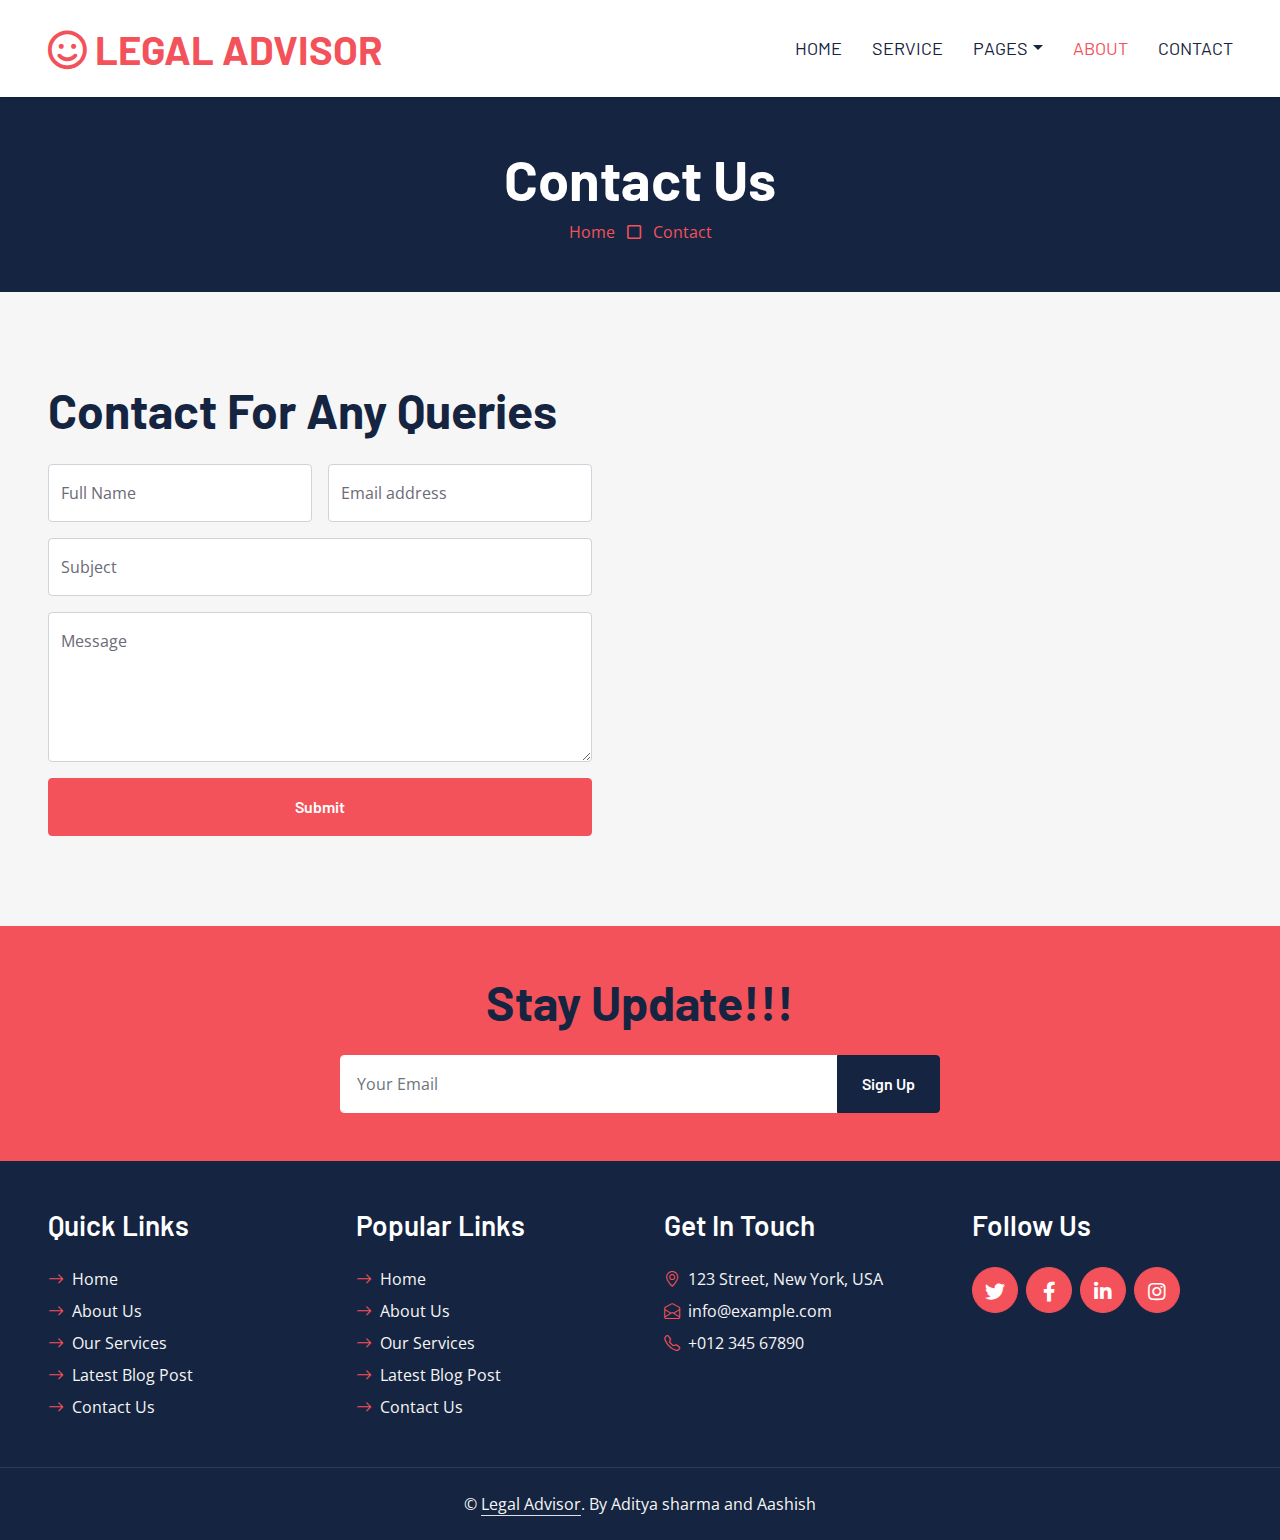
<file: contact.html>
<!DOCTYPE html>
<html lang="en">

<head>
    <meta charset="utf-8">
    <title>LEGAL ADVISOR - LEGAL ADVISOR SYETEM</title>
    <meta content="width=device-width, initial-scale=1.0" name="viewport">
    <meta content="Free HTML Templates" name="keywords">
    <meta content="Free HTML Templates" name="description">

    <!-- Favicon -->
    <link href="img/favicon.ico" rel="icon">

    <!-- Google Web Fonts -->
    <link rel="preconnect" href="https://fonts.googleapis.com">
    <link rel="preconnect" href="https://fonts.gstatic.com" crossorigin>
    <link href="https://fonts.googleapis.com/css2?family=Barlow:wght@500;600;700&family=Open+Sans:wght@400;600&display=swap" rel="stylesheet"> 

    <!-- Icon Font Stylesheet -->
    <link href="https://cdnjs.cloudflare.com/ajax/libs/font-awesome/5.10.0/css/all.min.css" rel="stylesheet">
    <link href="https://cdn.jsdelivr.net/npm/bootstrap-icons@1.4.1/font/bootstrap-icons.css" rel="stylesheet">

    <!-- Libraries Stylesheet -->
    <link href="lib/owlcarousel/assets/owl.carousel.min.css" rel="stylesheet">

    <!-- Customized Bootstrap Stylesheet -->
    <link href="css/bootstrap.min.css" rel="stylesheet">

    <!-- Template Stylesheet -->
    <link href="css/style.css" rel="stylesheet">
</head>

<div>
    <!-- Topbar Start -->
    <!-- <div class="container-fluid bg-secondary ps-5 pe-0 d-none d-lg-block">
        <div class="row gx-0">
            <div class="col-md-6 text-center text-lg-start mb-2 mb-lg-0">
                <div class="d-inline-flex align-items-center">
                    <a class="text-body py-2 pe-3 border-end" href=""><small>FAQs</small></a>
                    <a class="text-body py-2 px-3 border-end" href=""><small>Support</small></a>
                    <a class="text-body py-2 px-3 border-end" href=""><small>Privacy</small></a>
                    <a class="text-body py-2 px-3 border-end" href=""><small>Policy</small></a>
                    <a class="text-body py-2 ps-3" href=""><small>Career</small></a>
                </div>
            </div>
            <div class="col-md-6 text-center text-lg-end">
                <div class="position-relative d-inline-flex align-items-center bg-primary text-white top-shape px-5">
                    <div class="me-3 pe-3 border-end py-2">
                        <p class="m-0"><i class="fa fa-envelope-open me-2"></i>info@example.com</p>
                    </div>
                    <div class="py-2">
                        <p class="m-0"><i class="fa fa-phone-alt me-2"></i>+012 345 6789</p>
                    </div>
                </div>
            </div>
        </div>
    </div> -->
    <!-- Topbar End -->


    <!-- Navbar Start -->
    <nav class="navbar navbar-expand-lg bg-white navbar-light shadow-sm px-5 py-3 py-lg-0">
        <a href="index.html" class="navbar-brand p-0">
            <h1 class="m-0 text-uppercase text-primary"><i class="far fa-smile text-primary me-2"></i>LEGAL ADVISOR</h1>
        </a>
        <button class="navbar-toggler" type="button" data-bs-toggle="collapse" data-bs-target="#navbarCollapse">
            <span class="navbar-toggler-icon"></span>
        </button>
        <div class="collapse navbar-collapse" id="navbarCollapse">
            <div class="navbar-nav ms-auto py-0 me-n3">
                <a href="index.html" class="nav-item nav-link">Home</a>
                <a href="service.html" class="nav-item nav-link">Service</a>
                <div class="nav-item dropdown">
                    <a href="#" class="nav-link dropdown-toggle" data-bs-toggle="dropdown">Pages</a>
                    <div class="dropdown-menu m-0">
                        <a href="blog.html" class="dropdown-item">Blog Grid</a>
                        <a href="detail.html" class="dropdown-item">Blog Detail</a>
                        <a href="feature.html" class="dropdown-item">Features</a>
                        <a href="quote.html" class="dropdown-item">Quote Form</a>
                        <a href="team.html" class="dropdown-item">The Team</a>
                        <a href="testimonial.html" class="dropdown-item">Testimonial</a>
                    </div>
                </div>
                <a href="about.html" class="nav-item nav-link active">About</a>
                <a href="contact.html" class="nav-item nav-link">Contact</a>
            </div>
        </div>
    </nav>
    <!-- Navbar End -->


    <!-- Page Header Start -->
    <div class="container-fluid bg-dark p-5">
        <div class="row">
            <div class="col-12 text-center">
                <h1 class="display-4 text-white">Contact Us</h1>
                <a href="">Home</a>
                <i class="far fa-square text-primary px-2"></i>
                <a href="">Contact</a>
            </div>
        </div>
    </div>
    <!-- Page Header End -->


    <!-- Contact Start -->
    <div class="container-fluid bg-secondary px-0">
        <div class="row g-0">
            <div class="col-lg-6 py-6 px-5">
                <h1 class="display-5 mb-4">Contact For Any Queries</h1>
                <form>
                    <div class="row g-3">
                        <div class="col-6">
                            <div class="form-floating">
                                <input type="text" class="form-control" id="form-floating-1" placeholder="John Doe">
                                <label for="form-floating-1">Full Name</label>
                            </div>
                        </div>
                        <div class="col-6">
                            <div class="form-floating">
                                <input type="email" class="form-control" id="form-floating-2" placeholder="name@example.com">
                                <label for="form-floating-2">Email address</label>
                            </div>
                        </div>
                        <div class="col-12">
                            <div class="form-floating">
                                <input type="text" class="form-control" id="form-floating-3" placeholder="Subject">
                                <label for="form-floating-3">Subject</label>
                            </div>
                        </div>
                        <div class="col-12">
                            <div class="form-floating">
                                <textarea class="form-control" placeholder="Message" id="form-floating-4" style="height: 150px"></textarea>
                                <label for="form-floating-4">Message</label>
                              </div>
                        </div>
                        <div class="col-12">
                            <button class="btn btn-primary w-100 py-3" type="submit">Submit</button>
                        </div>
                    </div>
                </form>
            </div>
            <div class="col-lg-6" style="min-height: 400px;">
                <div class="position-relative h-100">
                    <iframe class="position-relative w-100 h-100"
                        src="https://www.google.com/maps/embed?pb=!1m18!1m12!1m3!1d3001156.4288297426!2d-78.01371936852176!3d42.72876761954724!2m3!1f0!2f0!3f0!3m2!1i1024!2i768!4f13.1!3m3!1m2!1s0x4ccc4bf0f123a5a9%3A0xddcfc6c1de189567!2sNew%20York%2C%20USA!5e0!3m2!1sen!2sbd!4v1603794290143!5m2!1sen!2sbd"
                        frameborder="0" style="border:0;" allowfullscreen="" aria-hidden="false" tabindex="0"></iframe>
                </div>
            </div>
        </div>
    </div>
    <!-- Contact End -->


    <!-- Footer Start -->
    <div class="container-fluid bg-primary text-secondary p-5">
        <div class="row g-5">
            <div class="col-12 text-center">
                <h1 class="display-5 mb-4">Stay Update!!!</h1>
                <form class="mx-auto" style="max-width: 600px;">
                    <div class="input-group">
                        <input type="text" class="form-control border-white p-3" placeholder="Your Email">
                        <button class="btn btn-dark px-4">Sign Up</button>
                    </div>
                </form>
            </div>
        </div>
    </div>
    <div class="container-fluid bg-dark text-secondary p-5">
        <div class="row g-5">
            <div class="col-lg-3 col-md-6">
                <h3 class="text-white mb-4">Quick Links</h3>
                <div class="d-flex flex-column justify-content-start">
                    <a class="text-secondary mb-2" href="#"><i class="bi bi-arrow-right text-primary me-2"></i>Home</a>
                    <a class="text-secondary mb-2" href="#"><i class="bi bi-arrow-right text-primary me-2"></i>About Us</a>
                    <a class="text-secondary mb-2" href="#"><i class="bi bi-arrow-right text-primary me-2"></i>Our Services</a>
                    <a class="text-secondary mb-2" href="#"><i class="bi bi-arrow-right text-primary me-2"></i>Latest Blog Post</a>
                    <a class="text-secondary" href="#"><i class="bi bi-arrow-right text-primary me-2"></i>Contact Us</a>
                </div>
            </div>
            <div class="col-lg-3 col-md-6">
                <h3 class="text-white mb-4">Popular Links</h3>
                <div class="d-flex flex-column justify-content-start">
                    <a class="text-secondary mb-2" href="#"><i class="bi bi-arrow-right text-primary me-2"></i>Home</a>
                    <a class="text-secondary mb-2" href="#"><i class="bi bi-arrow-right text-primary me-2"></i>About Us</a>
                    <a class="text-secondary mb-2" href="#"><i class="bi bi-arrow-right text-primary me-2"></i>Our Services</a>
                    <a class="text-secondary mb-2" href="#"><i class="bi bi-arrow-right text-primary me-2"></i>Latest Blog Post</a>
                    <a class="text-secondary" href="#"><i class="bi bi-arrow-right text-primary me-2"></i>Contact Us</a>
                </div>
            </div>
            <div class="col-lg-3 col-md-6">
                <h3 class="text-white mb-4">Get In Touch</h3>
                <p class="mb-2"><i class="bi bi-geo-alt text-primary me-2"></i>123 Street, New York, USA</p>
                <p class="mb-2"><i class="bi bi-envelope-open text-primary me-2"></i>info@example.com</p>
                <p class="mb-0"><i class="bi bi-telephone text-primary me-2"></i>+012 345 67890</p>
            </div>
            <div class="col-lg-3 col-md-6">
                <h3 class="text-white mb-4">Follow Us</h3>
                <div class="d-flex">
                    <a class="btn btn-lg btn-primary btn-lg-square rounded-circle me-2" href="#"><i class="fab fa-twitter fw-normal"></i></a>
                    <a class="btn btn-lg btn-primary btn-lg-square rounded-circle me-2" href="#"><i class="fab fa-facebook-f fw-normal"></i></a>
                    <a class="btn btn-lg btn-primary btn-lg-square rounded-circle me-2" href="#"><i class="fab fa-linkedin-in fw-normal"></i></a>
                    <a class="btn btn-lg btn-primary btn-lg-square rounded-circle" href="#"><i class="fab fa-instagram fw-normal"></i></a>
                </div>
            </div>
        </div>
    </div>
    <div class="container-fluid bg-dark text-secondary text-center border-top py-4 px-5" style="border-color: rgba(256, 256, 256, .1) !important;">
        <p class="m-0">&copy; <a class="text-secondary border-bottom" href="#">Legal Advisor</a>. By Aditya sharma and Aashish</p>
    </div>
    <!-- Footer End -->


    <!-- Back to Top -->
    <a href="#" class="btn btn-lg btn-primary btn-lg-square rounded-circle back-to-top"><i class="bi bi-arrow-up"></i></a>


    <!-- JavaScript Libraries -->
    <script src="https://code.jquery.com/jquery-3.4.1.min.js"></script>
    <script src="https://cdn.jsdelivr.net/npm/bootstrap@5.0.0/dist/js/bootstrap.bundle.min.js"></script>
    <script src="lib/easing/easing.min.js"></script>
    <script src="lib/waypoints/waypoints.min.js"></script>
    <script src="lib/owlcarousel/owl.carousel.min.js"></script>

    <!-- Template Javascript -->
    <script src="js/main.js"></script>
</body>

</html>
</file>
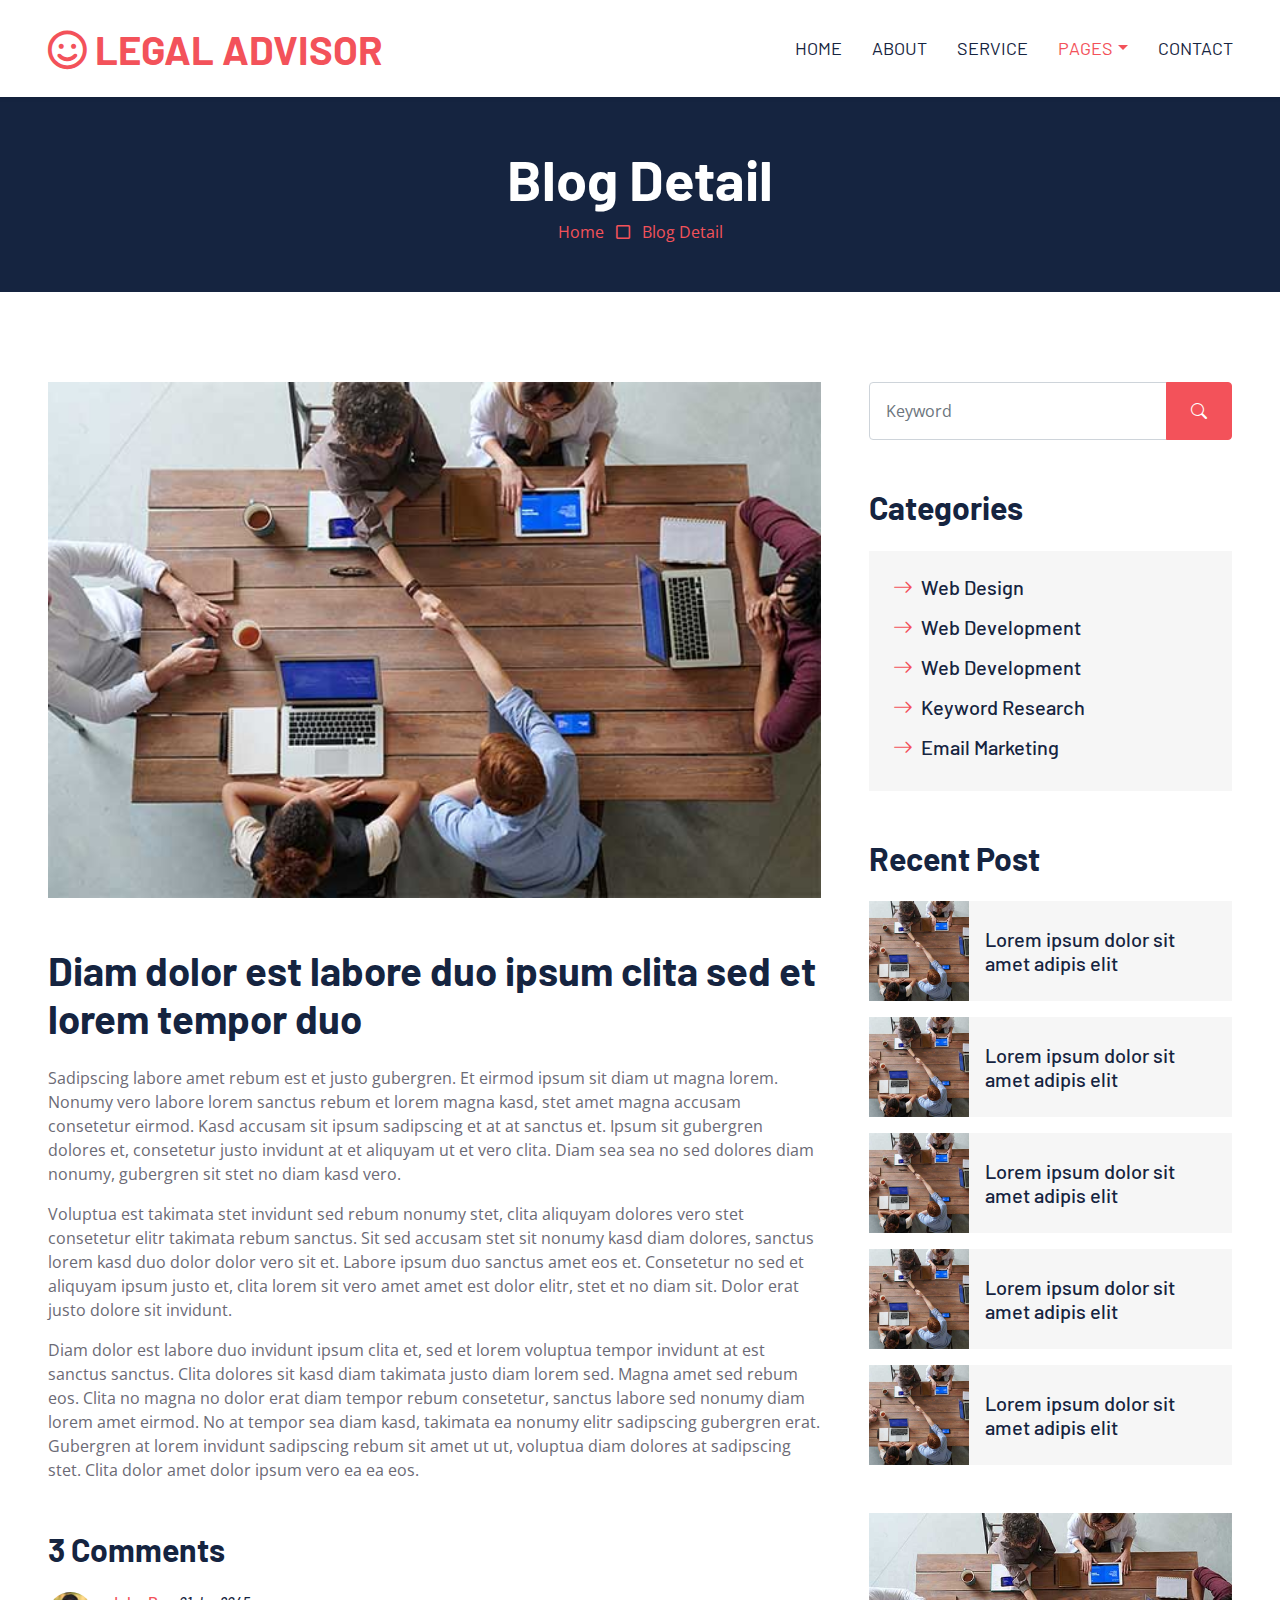
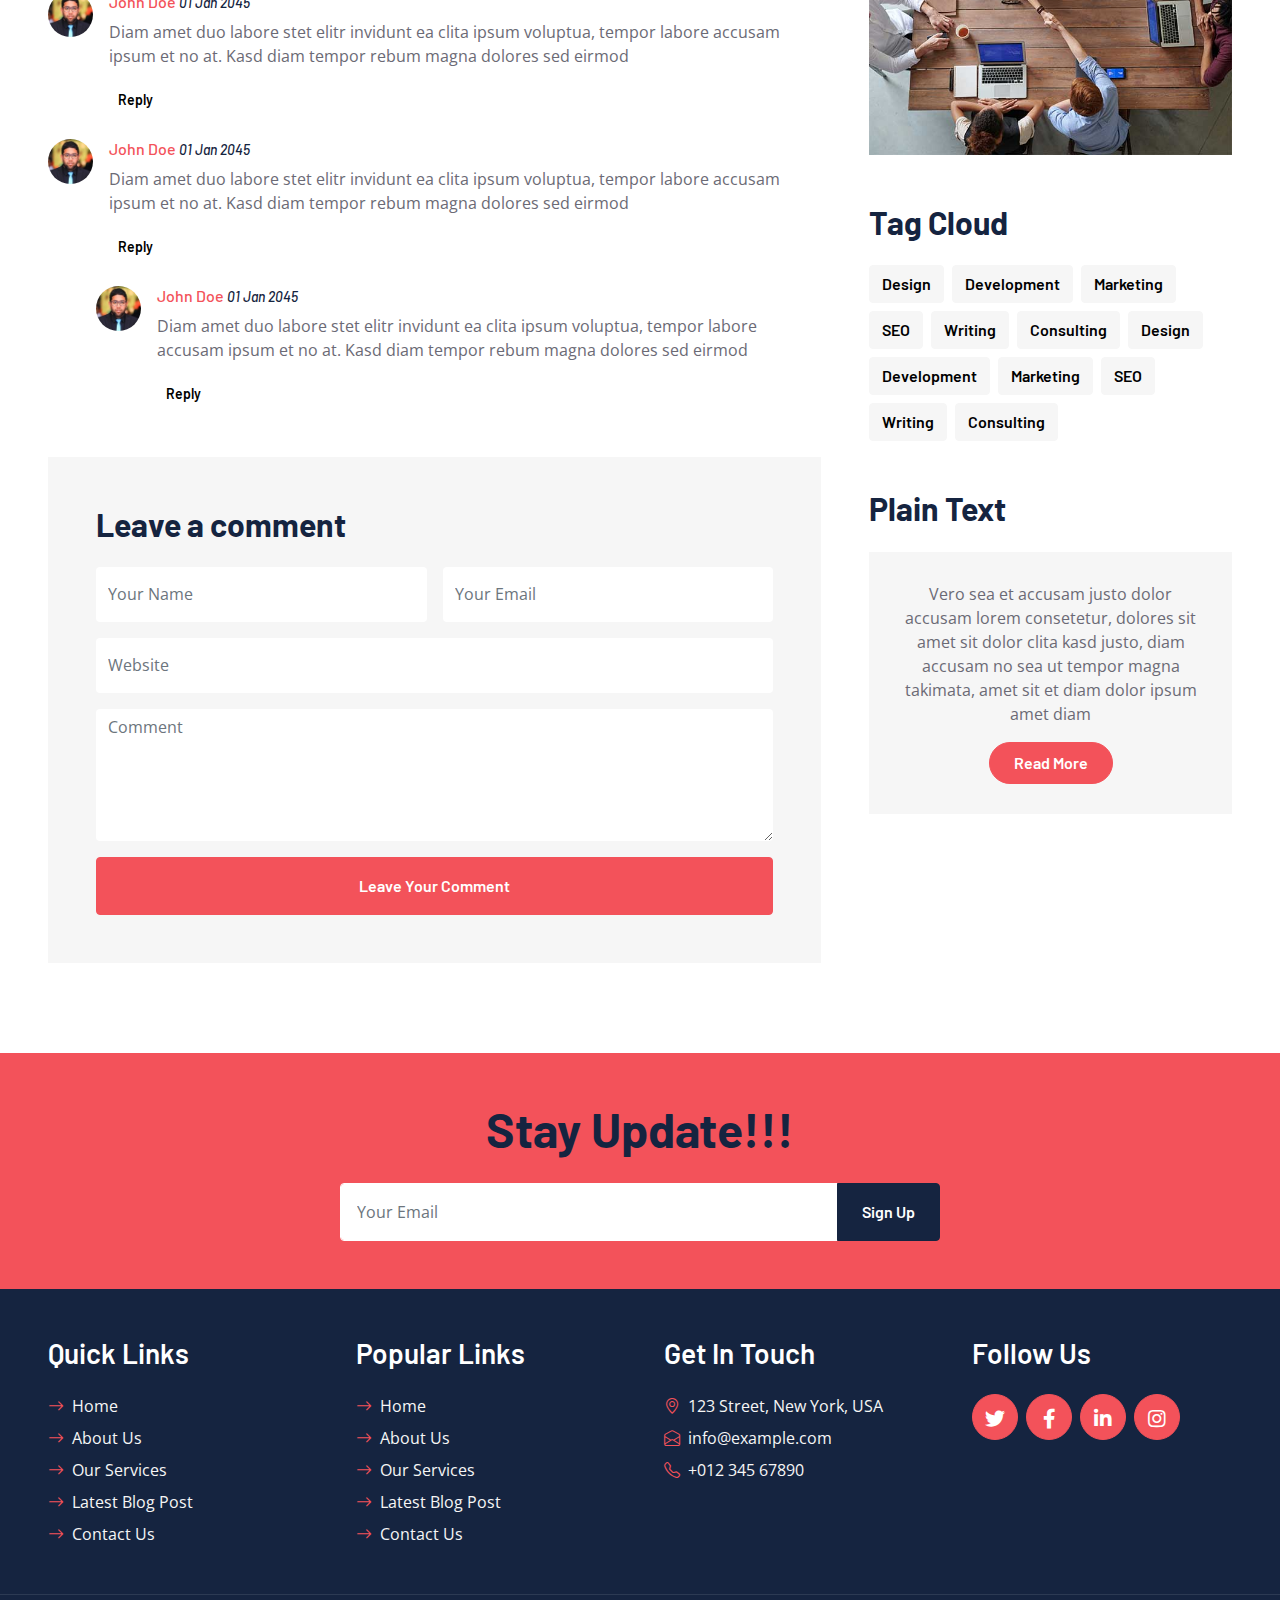
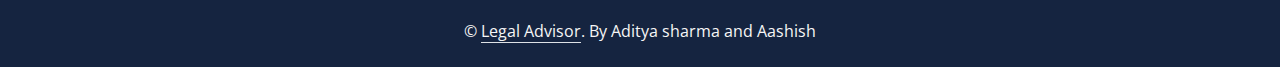
<file: detail.html>
<!DOCTYPE html>
<html lang="en">

<head>
    <meta charset="utf-8">
    <title>LEGAL ADVISOR - LEGAL ADVISOR SYSTEM</title>
    <meta content="width=device-width, initial-scale=1.0" name="viewport">
    <meta content="Free HTML Templates" name="keywords">
    <meta content="Free HTML Templates" name="description">

    <!-- Favicon -->
    <link href="img/favicon.ico" rel="icon">

    <!-- Google Web Fonts -->
    <link rel="preconnect" href="https://fonts.googleapis.com">
    <link rel="preconnect" href="https://fonts.gstatic.com" crossorigin>
    <link href="https://fonts.googleapis.com/css2?family=Barlow:wght@500;600;700&family=Open+Sans:wght@400;600&display=swap" rel="stylesheet"> 

    <!-- Icon Font Stylesheet -->
    <link href="https://cdnjs.cloudflare.com/ajax/libs/font-awesome/5.10.0/css/all.min.css" rel="stylesheet">
    <link href="https://cdn.jsdelivr.net/npm/bootstrap-icons@1.4.1/font/bootstrap-icons.css" rel="stylesheet">

    <!-- Libraries Stylesheet -->
    <link href="lib/owlcarousel/assets/owl.carousel.min.css" rel="stylesheet">

    <!-- Customized Bootstrap Stylesheet -->
    <link href="css/bootstrap.min.css" rel="stylesheet">

    <!-- Template Stylesheet -->
    <link href="css/style.css" rel="stylesheet">
</head>

<div>
    <!-- Topbar Start -->
    <!-- <div class="container-fluid bg-secondary ps-5 pe-0 d-none d-lg-block">
        <div class="row gx-0">
            <div class="col-md-6 text-center text-lg-start mb-2 mb-lg-0">
                <div class="d-inline-flex align-items-center">
                    <a class="text-body py-2 pe-3 border-end" href=""><small>FAQs</small></a>
                    <a class="text-body py-2 px-3 border-end" href=""><small>Support</small></a>
                    <a class="text-body py-2 px-3 border-end" href=""><small>Privacy</small></a>
                    <a class="text-body py-2 px-3 border-end" href=""><small>Policy</small></a>
                    <a class="text-body py-2 ps-3" href=""><small>Career</small></a>
                </div>
            </div>
            <div class="col-md-6 text-center text-lg-end">
                <div class="position-relative d-inline-flex align-items-center bg-primary text-white top-shape px-5">
                    <div class="me-3 pe-3 border-end py-2">
                        <p class="m-0"><i class="fa fa-envelope-open me-2"></i>info@example.com</p>
                    </div>
                    <div class="py-2">
                        <p class="m-0"><i class="fa fa-phone-alt me-2"></i>+012 345 6789</p>
                    </div>
                </div>
            </div>
        </div>
    </div> -->
    <!-- Topbar End -->


    <!-- Navbar Start -->
    <nav class="navbar navbar-expand-lg bg-white navbar-light shadow-sm px-5 py-3 py-lg-0">
        <a href="index.html" class="navbar-brand p-0">
            <h1 class="m-0 text-uppercase text-primary"><i class="far fa-smile text-primary me-2"></i>LEGAL ADVISOR</h1>
        </a>
        <button class="navbar-toggler" type="button" data-bs-toggle="collapse" data-bs-target="#navbarCollapse">
            <span class="navbar-toggler-icon"></span>
        </button>
        <div class="collapse navbar-collapse" id="navbarCollapse">
            <div class="navbar-nav ms-auto py-0 me-n3">
                <a href="index.html" class="nav-item nav-link">Home</a>
                <a href="about.html" class="nav-item nav-link">About</a>
                <a href="service.html" class="nav-item nav-link">Service</a>
                <div class="nav-item dropdown">
                    <a href="#" class="nav-link dropdown-toggle active" data-bs-toggle="dropdown">Pages</a>
                    <div class="dropdown-menu m-0">
                        <a href="blog.html" class="dropdown-item">Blog Grid</a>
                        <a href="detail.html" class="dropdown-item active">Blog Detail</a>
                        <a href="feature.html" class="dropdown-item">Features</a>
                        <a href="quote.html" class="dropdown-item">Quote Form</a>
                        <a href="team.html" class="dropdown-item">The Team</a>
                        <a href="testimonial.html" class="dropdown-item">Testimonial</a>
                    </div>
                </div>
                <a href="contact.html" class="nav-item nav-link">Contact</a>
            </div>
        </div>
    </nav>
    <!-- Navbar End -->


    <!-- Page Header Start -->
    <div class="container-fluid bg-dark p-5">
        <div class="row">
            <div class="col-12 text-center">
                <h1 class="display-4 text-white">Blog Detail</h1>
                <a href="">Home</a>
                <i class="far fa-square text-primary px-2"></i>
                <a href="">Blog Detail</a>
            </div>
        </div>
    </div>
    <!-- Page Header End -->


    <!-- Blog Start -->
    <div class="container-fluid py-6 px-5">
        <div class="row g-5">
            <div class="col-lg-8">
                <!-- Blog Detail Start -->
                <div class="mb-5">
                    <img class="img-fluid w-100 mb-5" src="img/blog-1.jpg" alt="">
                    <h1 class="mb-4">Diam dolor est labore duo ipsum clita sed et lorem tempor duo</h1>
                    <p>Sadipscing labore amet rebum est et justo gubergren. Et eirmod ipsum sit diam ut
                        magna lorem. Nonumy vero labore lorem sanctus rebum et lorem magna kasd, stet
                        amet magna accusam consetetur eirmod. Kasd accusam sit ipsum sadipscing et at at
                        sanctus et. Ipsum sit gubergren dolores et, consetetur justo invidunt at et
                        aliquyam ut et vero clita. Diam sea sea no sed dolores diam nonumy, gubergren
                        sit stet no diam kasd vero.</p>
                    <p>Voluptua est takimata stet invidunt sed rebum nonumy stet, clita aliquyam dolores
                        vero stet consetetur elitr takimata rebum sanctus. Sit sed accusam stet sit
                        nonumy kasd diam dolores, sanctus lorem kasd duo dolor dolor vero sit et. Labore
                        ipsum duo sanctus amet eos et. Consetetur no sed et aliquyam ipsum justo et,
                        clita lorem sit vero amet amet est dolor elitr, stet et no diam sit. Dolor erat
                        justo dolore sit invidunt.</p>
                    <p>Diam dolor est labore duo invidunt ipsum clita et, sed et lorem voluptua tempor
                        invidunt at est sanctus sanctus. Clita dolores sit kasd diam takimata justo diam
                        lorem sed. Magna amet sed rebum eos. Clita no magna no dolor erat diam tempor
                        rebum consetetur, sanctus labore sed nonumy diam lorem amet eirmod. No at tempor
                        sea diam kasd, takimata ea nonumy elitr sadipscing gubergren erat. Gubergren at
                        lorem invidunt sadipscing rebum sit amet ut ut, voluptua diam dolores at
                        sadipscing stet. Clita dolor amet dolor ipsum vero ea ea eos.</p>
                </div>
                <!-- Blog Detail End -->

                <!-- Comment List Start -->
                <div class="mb-5">
                    <h2 class="mb-4">3 Comments</h2>
                    <div class="d-flex mb-4">
                        <img src="img/user.jpg" class="img-fluid rounded-circle" style="width: 45px; height: 45px;">
                        <div class="ps-3">
                            <h6><a href="">John Doe</a> <small><i>01 Jan 2045</i></small></h6>
                            <p>Diam amet duo labore stet elitr invidunt ea clita ipsum voluptua, tempor labore
                                accusam ipsum et no at. Kasd diam tempor rebum magna dolores sed eirmod</p>
                            <button class="btn btn-sm btn-light">Reply</button>
                        </div>
                    </div>
                    <div class="d-flex mb-4">
                        <img src="img/user.jpg" class="img-fluid rounded-circle" style="width: 45px; height: 45px;">
                        <div class="ps-3">
                            <h6><a href="">John Doe</a> <small><i>01 Jan 2045</i></small></h6>
                            <p>Diam amet duo labore stet elitr invidunt ea clita ipsum voluptua, tempor labore
                                accusam ipsum et no at. Kasd diam tempor rebum magna dolores sed eirmod</p>
                            <button class="btn btn-sm btn-light">Reply</button>
                        </div>
                    </div>
                    <div class="d-flex ms-5 mb-4">
                        <img src="img/user.jpg" class="img-fluid rounded-circle" style="width: 45px; height: 45px;">
                        <div class="ps-3">
                            <h6><a href="">John Doe</a> <small><i>01 Jan 2045</i></small></h6>
                            <p>Diam amet duo labore stet elitr invidunt ea clita ipsum voluptua, tempor labore
                                accusam ipsum et no at. Kasd diam tempor rebum magna dolores sed eirmod</p>
                            <button class="btn btn-sm btn-light">Reply</button>
                        </div>
                    </div>
                </div>
                <!-- Comment List End -->

                <!-- Comment Form Start -->
                <div class="bg-secondary p-5">
                    <h2 class="mb-4">Leave a comment</h2>
                    <form>
                        <div class="row g-3">
                            <div class="col-12 col-sm-6">
                                <input type="text" class="form-control bg-white border-0" placeholder="Your Name" style="height: 55px;">
                            </div>
                            <div class="col-12 col-sm-6">
                                <input type="email" class="form-control bg-white border-0" placeholder="Your Email" style="height: 55px;">
                            </div>
                            <div class="col-12">
                                <input type="text" class="form-control bg-white border-0" placeholder="Website" style="height: 55px;">
                            </div>
                            <div class="col-12">
                                <textarea class="form-control bg-white border-0" rows="5" placeholder="Comment"></textarea>
                            </div>
                            <div class="col-12">
                                <button class="btn btn-primary w-100 py-3" type="submit">Leave Your Comment</button>
                            </div>
                        </div>
                    </form>
                </div>
                <!-- Comment Form End -->
            </div>

            <!-- Sidebar Start -->
            <div class="col-lg-4">
                <!-- Search Form Start -->
                <div class="mb-5">
                    <div class="input-group">
                        <input type="text" class="form-control p-3" placeholder="Keyword">
                        <button class="btn btn-primary px-4"><i class="bi bi-search"></i></button>
                    </div>
                </div>
                <!-- Search Form End -->

                <!-- Category Start -->
                <div class="mb-5">
                    <h2 class="mb-4">Categories</h2>
                    <div class="d-flex flex-column justify-content-start bg-secondary p-4">
                        <a class="h5 mb-3" href="#"><i class="bi bi-arrow-right text-primary me-2"></i>Web Design</a>
                        <a class="h5 mb-3" href="#"><i class="bi bi-arrow-right text-primary me-2"></i>Web Development</a>
                        <a class="h5 mb-3" href="#"><i class="bi bi-arrow-right text-primary me-2"></i>Web Development</a>
                        <a class="h5 mb-3" href="#"><i class="bi bi-arrow-right text-primary me-2"></i>Keyword Research</a>
                        <a class="h5" href="#"><i class="bi bi-arrow-right text-primary me-2"></i>Email Marketing</a>
                    </div>
                </div>
                <!-- Category End -->

                <!-- Recent Post Start -->
                <div class="mb-5">
                    <h2 class="mb-4">Recent Post</h2>
                    <div class="d-flex mb-3">
                        <img class="img-fluid" src="img/blog-1.jpg" style="width: 100px; height: 100px; object-fit: cover;" alt="">
                        <a href="" class="h5 d-flex align-items-center bg-secondary px-3 mb-0">Lorem ipsum dolor sit amet adipis elit
                        </a>
                    </div>
                    <div class="d-flex mb-3">
                        <img class="img-fluid" src="img/blog-1.jpg" style="width: 100px; height: 100px; object-fit: cover;" alt="">
                        <a href="" class="h5 d-flex align-items-center bg-secondary px-3 mb-0">Lorem ipsum dolor sit amet adipis elit
                        </a>
                    </div>
                    <div class="d-flex mb-3">
                        <img class="img-fluid" src="img/blog-1.jpg" style="width: 100px; height: 100px; object-fit: cover;" alt="">
                        <a href="" class="h5 d-flex align-items-center bg-secondary px-3 mb-0">Lorem ipsum dolor sit amet adipis elit
                        </a>
                    </div>
                    <div class="d-flex mb-3">
                        <img class="img-fluid" src="img/blog-1.jpg" style="width: 100px; height: 100px; object-fit: cover;" alt="">
                        <a href="" class="h5 d-flex align-items-center bg-secondary px-3 mb-0">Lorem ipsum dolor sit amet adipis elit
                        </a>
                    </div>
                    <div class="d-flex">
                        <img class="img-fluid" src="img/blog-1.jpg" style="width: 100px; height: 100px; object-fit: cover;" alt="">
                        <a href="" class="h5 d-flex align-items-center bg-secondary px-3 mb-0">Lorem ipsum dolor sit amet adipis elit
                        </a>
                    </div>
                </div>
                <!-- Recent Post End -->

                <!-- Image Start -->
                <div class="mb-5">
                    <img src="img/blog-1.jpg" alt="" class="img-fluid">
                </div>
                <!-- Image End -->

                <!-- Tags Start -->
                <div class="mb-5">
                    <h2 class="mb-4">Tag Cloud</h2>
                    <div class="d-flex flex-wrap m-n1">
                        <a href="" class="btn btn-secondary m-1">Design</a>
                        <a href="" class="btn btn-secondary m-1">Development</a>
                        <a href="" class="btn btn-secondary m-1">Marketing</a>
                        <a href="" class="btn btn-secondary m-1">SEO</a>
                        <a href="" class="btn btn-secondary m-1">Writing</a>
                        <a href="" class="btn btn-secondary m-1">Consulting</a>
                        <a href="" class="btn btn-secondary m-1">Design</a>
                        <a href="" class="btn btn-secondary m-1">Development</a>
                        <a href="" class="btn btn-secondary m-1">Marketing</a>
                        <a href="" class="btn btn-secondary m-1">SEO</a>
                        <a href="" class="btn btn-secondary m-1">Writing</a>
                        <a href="" class="btn btn-secondary m-1">Consulting</a>
                    </div>
                </div>
                <!-- Tags End -->

                <!-- Plain Text Start -->
                <div>
                    <h2 class="mb-4">Plain Text</h2>
                    <div class="bg-secondary text-center" style="padding: 30px;">
                        <p>Vero sea et accusam justo dolor accusam lorem consetetur, dolores sit amet sit dolor clita kasd justo, diam accusam no sea ut tempor magna takimata, amet sit et diam dolor ipsum amet diam</p>
                        <a href="" class="btn btn-primary rounded-pill py-2 px-4">Read More</a>
                    </div>
                </div>
                <!-- Plain Text End -->
            </div>
            <!-- Sidebar End -->
        </div>
    </div>
    <!-- Blog End -->


    <!-- Footer Start -->
    <div class="container-fluid bg-primary text-secondary p-5">
        <div class="row g-5">
            <div class="col-12 text-center">
                <h1 class="display-5 mb-4">Stay Update!!!</h1>
                <form class="mx-auto" style="max-width: 600px;">
                    <div class="input-group">
                        <input type="text" class="form-control border-white p-3" placeholder="Your Email">
                        <button class="btn btn-dark px-4">Sign Up</button>
                    </div>
                </form>
            </div>
        </div>
    </div>
    <div class="container-fluid bg-dark text-secondary p-5">
        <div class="row g-5">
            <div class="col-lg-3 col-md-6">
                <h3 class="text-white mb-4">Quick Links</h3>
                <div class="d-flex flex-column justify-content-start">
                    <a class="text-secondary mb-2" href="#"><i class="bi bi-arrow-right text-primary me-2"></i>Home</a>
                    <a class="text-secondary mb-2" href="#"><i class="bi bi-arrow-right text-primary me-2"></i>About Us</a>
                    <a class="text-secondary mb-2" href="#"><i class="bi bi-arrow-right text-primary me-2"></i>Our Services</a>
                    <a class="text-secondary mb-2" href="#"><i class="bi bi-arrow-right text-primary me-2"></i>Latest Blog Post</a>
                    <a class="text-secondary" href="#"><i class="bi bi-arrow-right text-primary me-2"></i>Contact Us</a>
                </div>
            </div>
            <div class="col-lg-3 col-md-6">
                <h3 class="text-white mb-4">Popular Links</h3>
                <div class="d-flex flex-column justify-content-start">
                    <a class="text-secondary mb-2" href="#"><i class="bi bi-arrow-right text-primary me-2"></i>Home</a>
                    <a class="text-secondary mb-2" href="#"><i class="bi bi-arrow-right text-primary me-2"></i>About Us</a>
                    <a class="text-secondary mb-2" href="#"><i class="bi bi-arrow-right text-primary me-2"></i>Our Services</a>
                    <a class="text-secondary mb-2" href="#"><i class="bi bi-arrow-right text-primary me-2"></i>Latest Blog Post</a>
                    <a class="text-secondary" href="#"><i class="bi bi-arrow-right text-primary me-2"></i>Contact Us</a>
                </div>
            </div>
            <div class="col-lg-3 col-md-6">
                <h3 class="text-white mb-4">Get In Touch</h3>
                <p class="mb-2"><i class="bi bi-geo-alt text-primary me-2"></i>123 Street, New York, USA</p>
                <p class="mb-2"><i class="bi bi-envelope-open text-primary me-2"></i>info@example.com</p>
                <p class="mb-0"><i class="bi bi-telephone text-primary me-2"></i>+012 345 67890</p>
            </div>
            <div class="col-lg-3 col-md-6">
                <h3 class="text-white mb-4">Follow Us</h3>
                <div class="d-flex">
                    <a class="btn btn-lg btn-primary btn-lg-square rounded-circle me-2" href="#"><i class="fab fa-twitter fw-normal"></i></a>
                    <a class="btn btn-lg btn-primary btn-lg-square rounded-circle me-2" href="#"><i class="fab fa-facebook-f fw-normal"></i></a>
                    <a class="btn btn-lg btn-primary btn-lg-square rounded-circle me-2" href="#"><i class="fab fa-linkedin-in fw-normal"></i></a>
                    <a class="btn btn-lg btn-primary btn-lg-square rounded-circle" href="#"><i class="fab fa-instagram fw-normal"></i></a>
                </div>
            </div>
        </div>
    </div>
    <div class="container-fluid bg-dark text-secondary text-center border-top py-4 px-5" style="border-color: rgba(256, 256, 256, .1) !important;">
        <p class="m-0">&copy; <a class="text-secondary border-bottom" href="#">Legal Advisor</a>. By Aditya sharma and Aashish</p>
    </div>
    <!-- Footer End -->


    <!-- Back to Top -->
    <a href="#" class="btn btn-lg btn-primary btn-lg-square rounded-circle back-to-top"><i class="bi bi-arrow-up"></i></a>


    <!-- JavaScript Libraries -->
    <script src="https://code.jquery.com/jquery-3.4.1.min.js"></script>
    <script src="https://cdn.jsdelivr.net/npm/bootstrap@5.0.0/dist/js/bootstrap.bundle.min.js"></script>
    <script src="lib/easing/easing.min.js"></script>
    <script src="lib/waypoints/waypoints.min.js"></script>
    <script src="lib/owlcarousel/owl.carousel.min.js"></script>

    <!-- Template Javascript -->
    <script src="js/main.js"></script>
</body>

</html>
</file>
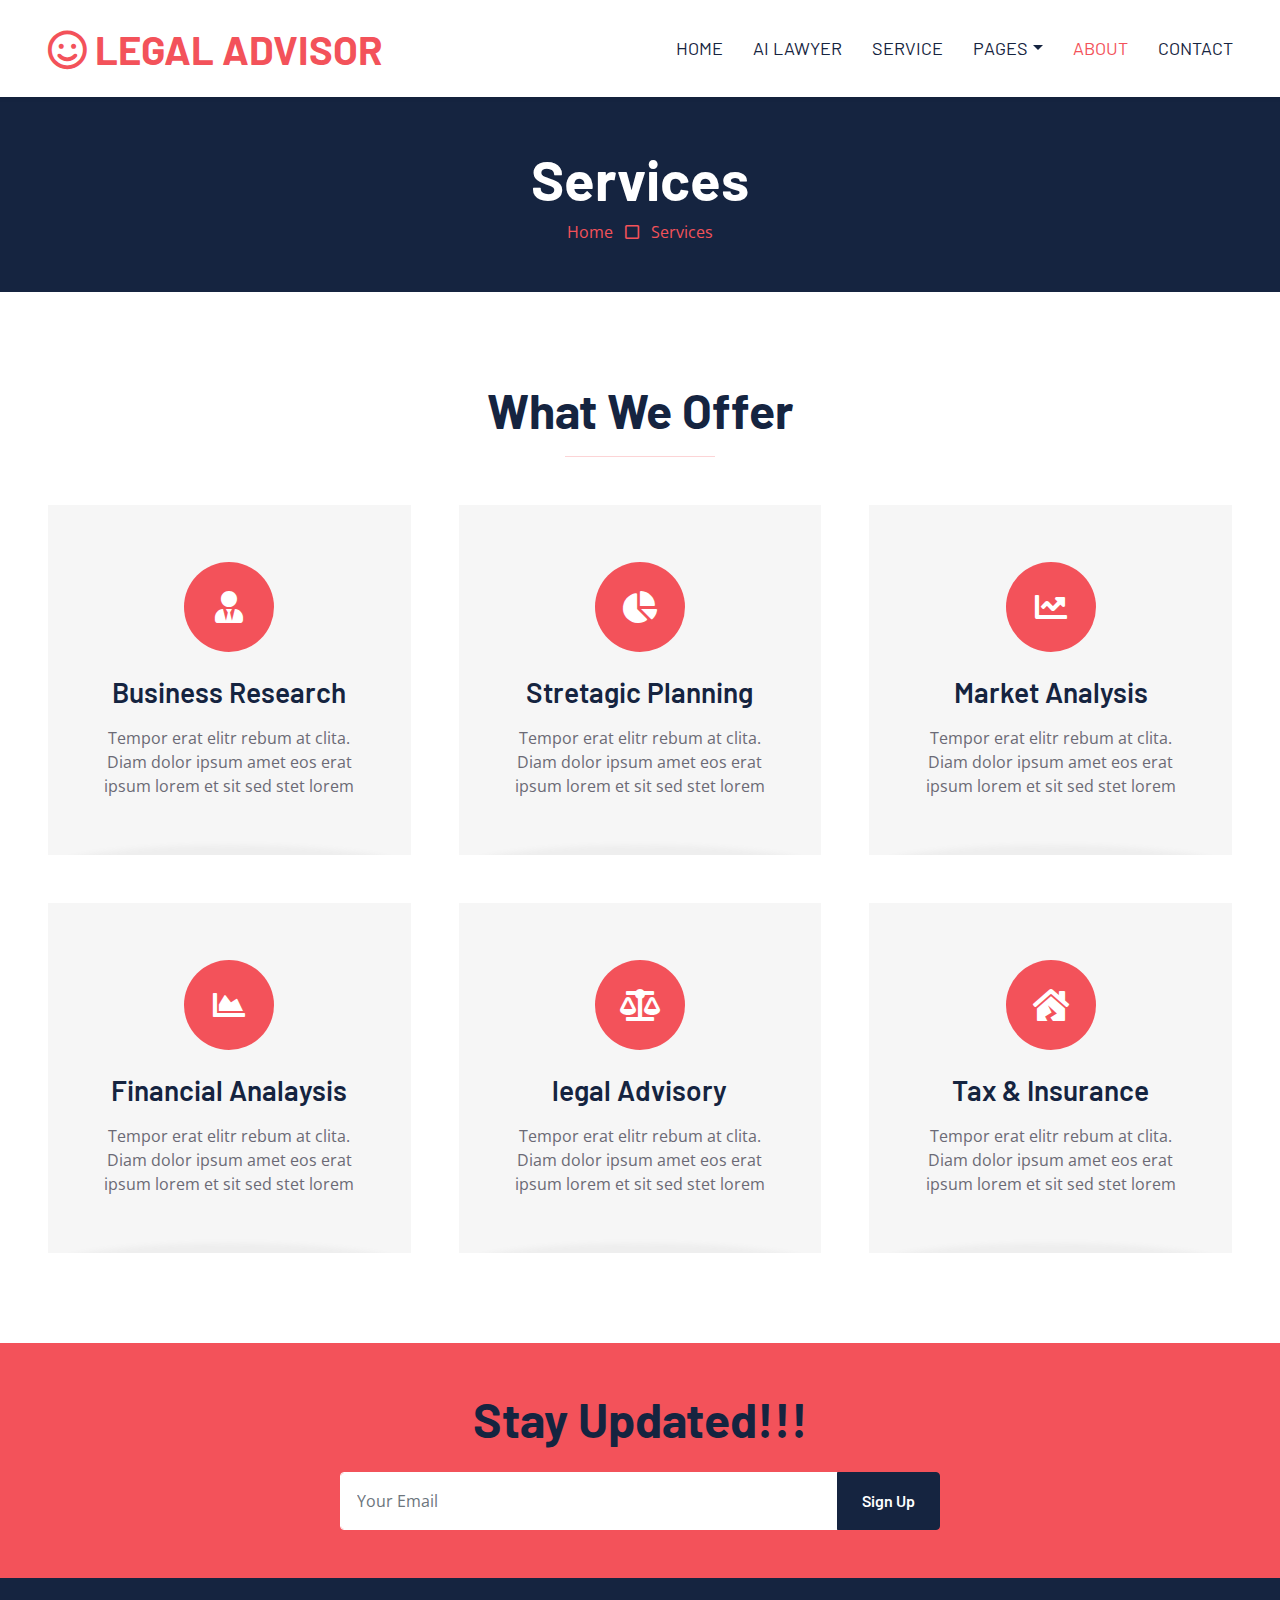
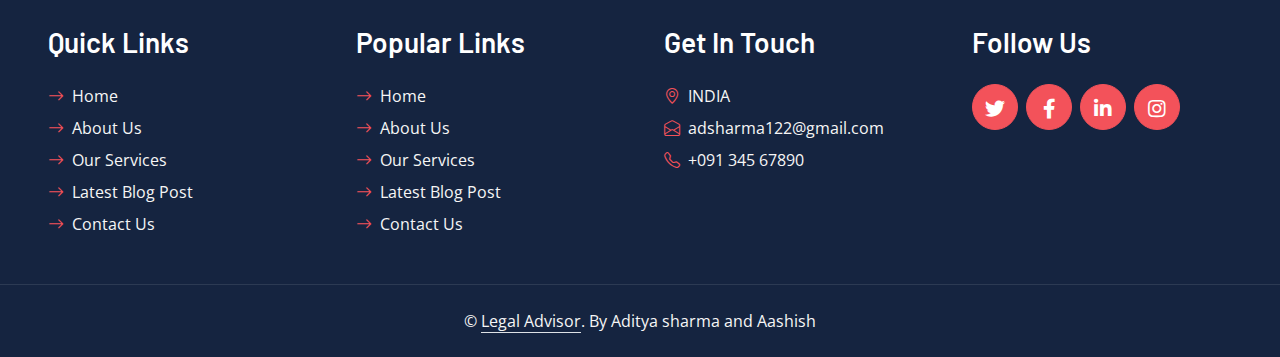
<file: service.html>
<!DOCTYPE html>
<html lang="en">

<head>
    <meta charset="utf-8">
    <title>LEGAL ADVISOR - LEGAL ADVISOR SYSTEM</title>
    <meta content="width=device-width, initial-scale=1.0" name="viewport">
    <meta content="Free HTML Templates" name="keywords">
    <meta content="Free HTML Templates" name="description">

    <!-- Favicon -->
    <link href="img/favicon.ico" rel="icon">

    <!-- Google Web Fonts -->
    <link rel="preconnect" href="https://fonts.googleapis.com">
    <link rel="preconnect" href="https://fonts.gstatic.com" crossorigin>
    <link href="https://fonts.googleapis.com/css2?family=Barlow:wght@500;600;700&family=Open+Sans:wght@400;600&display=swap" rel="stylesheet"> 

    <!-- Icon Font Stylesheet -->
    <link href="https://cdnjs.cloudflare.com/ajax/libs/font-awesome/5.10.0/css/all.min.css" rel="stylesheet">
    <link href="https://cdn.jsdelivr.net/npm/bootstrap-icons@1.4.1/font/bootstrap-icons.css" rel="stylesheet">

    <!-- Libraries Stylesheet -->
    <link href="lib/owlcarousel/assets/owl.carousel.min.css" rel="stylesheet">

    <!-- Customized Bootstrap Stylesheet -->
    <link href="css/bootstrap.min.css" rel="stylesheet">

    <!-- Template Stylesheet -->
    <link href="css/style.css" rel="stylesheet">
</head>

<div>
    <!-- Topbar Start -->
    <!-- <div class="container-fluid bg-secondary ps-5 pe-0 d-none d-lg-block">
        <div class="row gx-0">
            <div class="col-md-6 text-center text-lg-start mb-2 mb-lg-0">
                <div class="d-inline-flex align-items-center">
                    <a class="text-body py-2 pe-3 border-end" href=""><small>FAQs</small></a>
                    <a class="text-body py-2 px-3 border-end" href=""><small>Support</small></a>
                    <a class="text-body py-2 px-3 border-end" href=""><small>Privacy</small></a>
                    <a class="text-body py-2 px-3 border-end" href=""><small>Policy</small></a>
                    <a class="text-body py-2 ps-3" href=""><small>Career</small></a>
                </div>
            </div>
            <div class="col-md-6 text-center text-lg-end">
                <div class="position-relative d-inline-flex align-items-center bg-primary text-white top-shape px-5">
                    <div class="me-3 pe-3 border-end py-2">
                        <p class="m-0"><i class="fa fa-envelope-open me-2"></i>info@example.com</p>
                    </div>
                    <div class="py-2">
                        <p class="m-0"><i class="fa fa-phone-alt me-2"></i>+012 345 6789</p>
                    </div>
                </div>
            </div>
        </div>
    </div> -->
    <!-- Topbar End -->


    <!-- Navbar Start -->
    <nav class="navbar navbar-expand-lg bg-white navbar-light shadow-sm px-5 py-3 py-lg-0">
        <a href="index.html" class="navbar-brand p-0">
            <h1 class="m-0 text-uppercase text-primary"><i class="far fa-smile text-primary me-2"></i>LEGAL ADVISOR</h1>
        </a>
        <button class="navbar-toggler" type="button" data-bs-toggle="collapse" data-bs-target="#navbarCollapse">
            <span class="navbar-toggler-icon"></span>
        </button>
        <div class="collapse navbar-collapse" id="navbarCollapse">
            <div class="navbar-nav ms-auto py-0 me-n3">
                <a href="index.html" class="nav-item nav-link">Home</a>
                <a href="http://127.0.0.1:5500/standalone-frontend/base.html" class="nav-item nav-link">AI Lawyer</a>
                <a href="service.html" class="nav-item nav-link">Service</a>
                <div class="nav-item dropdown">
                    <a href="#" class="nav-link dropdown-toggle" data-bs-toggle="dropdown">Pages</a>
                    <div class="dropdown-menu m-0">
                        <a href="blog.html" class="dropdown-item">Blog Grid</a>
                        <a href="detail.html" class="dropdown-item">Blog Detail</a>
                        <a href="feature.html" class="dropdown-item">Features</a>
                        <a href="quote.html" class="dropdown-item">Quote Form</a>
                        <a href="team.html" class="dropdown-item">The Team</a>
                        <a href="testimonial.html" class="dropdown-item">Testimonial</a>
                    </div>
                </div>
                <a href="about.html" class="nav-item nav-link active">About</a>
                <a href="contact.html" class="nav-item nav-link">Contact</a>
            </div>
        </div>
    </nav>
    <!-- Navbar End -->


    <!-- Page Header Start -->
    <div class="container-fluid bg-dark p-5">
        <div class="row">
            <div class="col-12 text-center">
                <h1 class="display-4 text-white">Services</h1>
                <a href="">Home</a>
                <i class="far fa-square text-primary px-2"></i>
                <a href="">Services</a>
            </div>
        </div>
    </div>
    <!-- Page Header End -->
    

    <!-- Services Start -->
    <div class="container-fluid py-6 px-5">
        <div class="text-center mx-auto mb-5" style="max-width: 600px;">
            <h1 class="display-5 mb-0">What We Offer</h1>
            <hr class="w-25 mx-auto bg-primary">
        </div>
        <div class="row g-5">
            <div class="col-lg-4 col-md-6">
                <div class="service-item bg-secondary text-center px-5">
                    <div class="d-flex align-items-center justify-content-center bg-primary text-white rounded-circle mx-auto mb-4" style="width: 90px; height: 90px;">
                        <i class="fa fa-user-tie fa-2x"></i>
                    </div>
                    <h3 class="mb-3">Business Research</h3>
                    <p class="mb-0">Tempor erat elitr rebum at clita. Diam dolor ipsum amet eos erat ipsum lorem et sit sed stet lorem</p>
                </div>
            </div>
            <div class="col-lg-4 col-md-6">
                <div class="service-item bg-secondary text-center px-5">
                    <div class="d-flex align-items-center justify-content-center bg-primary text-white rounded-circle mx-auto mb-4" style="width: 90px; height: 90px;">
                        <i class="fa fa-chart-pie fa-2x"></i>
                    </div>
                    <h3 class="mb-3">Stretagic Planning</h3>
                    <p class="mb-0">Tempor erat elitr rebum at clita. Diam dolor ipsum amet eos erat ipsum lorem et sit sed stet lorem</p>
                </div>
            </div>
            <div class="col-lg-4 col-md-6">
                <div class="service-item bg-secondary text-center px-5">
                    <div class="d-flex align-items-center justify-content-center bg-primary text-white rounded-circle mx-auto mb-4" style="width: 90px; height: 90px;">
                        <i class="fa fa-chart-line fa-2x"></i>
                    </div>
                    <h3 class="mb-3">Market Analysis</h3>
                    <p class="mb-0">Tempor erat elitr rebum at clita. Diam dolor ipsum amet eos erat ipsum lorem et sit sed stet lorem</p>
                </div>
            </div>
            <div class="col-lg-4 col-md-6">
                <div class="service-item bg-secondary text-center px-5">
                    <div class="d-flex align-items-center justify-content-center bg-primary text-white rounded-circle mx-auto mb-4" style="width: 90px; height: 90px;">
                        <i class="fa fa-chart-area fa-2x"></i>
                    </div>
                    <h3 class="mb-3">Financial Analaysis</h3>
                    <p class="mb-0">Tempor erat elitr rebum at clita. Diam dolor ipsum amet eos erat ipsum lorem et sit sed stet lorem</p>
                </div>
            </div>
            <div class="col-lg-4 col-md-6">
                <div class="service-item bg-secondary text-center px-5">
                    <div class="d-flex align-items-center justify-content-center bg-primary text-white rounded-circle mx-auto mb-4" style="width: 90px; height: 90px;">
                        <i class="fa fa-balance-scale fa-2x"></i>
                    </div>
                    <h3 class="mb-3">legal Advisory</h3>
                    <p class="mb-0">Tempor erat elitr rebum at clita. Diam dolor ipsum amet eos erat ipsum lorem et sit sed stet lorem</p>
                </div>
            </div>
            <div class="col-lg-4 col-md-6">
                <div class="service-item bg-secondary text-center px-5">
                    <div class="d-flex align-items-center justify-content-center bg-primary text-white rounded-circle mx-auto mb-4" style="width: 90px; height: 90px;">
                        <i class="fa fa-house-damage fa-2x"></i>
                    </div>
                    <h3 class="mb-3">Tax & Insurance</h3>
                    <p class="mb-0">Tempor erat elitr rebum at clita. Diam dolor ipsum amet eos erat ipsum lorem et sit sed stet lorem</p>
                </div>
            </div>
        </div>
    </div>
    <!-- Services End -->


    <!-- Quote Start -->
    <!-- <div class="container-fluid bg-secondary px-0">
        <div class="row g-0">
            <div class="col-lg-6 py-6 px-5">
                <h1 class="display-5 mb-4">Request A Free Quote</h1>
                <p class="mb-4">Kasd vero erat ea amet justo no stet, et elitr no dolore no elitr sea kasd et dolor diam tempor. Nonumy sed dolore no eirmod sit nonumy vero lorem amet stet diam at. Ea at lorem sed et, lorem et rebum ut eirmod gubergren, dolor ea duo diam justo dolor diam ipsum dolore stet stet elitr ut. Ipsum amet labore lorem lorem diam magna sea, eos sed dolore elitr.</p>
                <form>
                    <div class="row gx-3">
                        <div class="col-6">
                            <div class="form-floating">
                                <input type="text" class="form-control" id="form-floating-1" placeholder="John Doe">
                                <label for="form-floating-1">Full Name</label>
                            </div>
                        </div>
                        <div class="col-6">
                            <div class="form-floating mb-3">
                                <input type="email" class="form-control" id="form-floating-2" placeholder="name@example.com">
                                <label for="form-floating-2">Email address</label>
                            </div>
                        </div>
                        <div class="col-6">
                            <div class="form-floating">
                                <select class="form-select" id="floatingSelect" aria-label="Financial Consultancy">
                                    <option selected>Financial Consultancy</option>
                                    <option value="1">Strategy Consultancy</option>
                                    <option value="2">Tax Consultancy</option>
                                </select>
                                <label for="floatingSelect">Select A Service</label>
                            </div>
                        </div>
                        <div class="col-6">
                            <button class="btn btn-primary w-100 h-100" type="submit">Request A Quote</button>
                        </div>
                    </div>
                </form>
            </div>
            <div class="col-lg-6" style="min-height: 400px;">
                <div class="position-relative h-100">
                    <img class="position-absolute w-100 h-100" src="img/quote.jpg" style="object-fit: cover;">
                </div>
            </div>
        </div>
    </div> -->
    <!-- Quote End -->
    

    <!-- Footer Start -->
    <div class="container-fluid bg-primary text-secondary p-5">
        <div class="row g-5">
            <div class="col-12 text-center">
                <h1 class="display-5 mb-4">Stay Updated!!!</h1>
                <form class="mx-auto" style="max-width: 600px;">
                    <div class="input-group">
                        <input type="text" class="form-control border-white p-3" placeholder="Your Email">
                        <button class="btn btn-dark px-4">Sign Up</button>
                    </div>
                </form>
            </div>
        </div>
    </div>
    <div class="container-fluid bg-dark text-secondary p-5">
        <div class="row g-5">
            <div class="col-lg-3 col-md-6">
                <h3 class="text-white mb-4">Quick Links</h3>
                <div class="d-flex flex-column justify-content-start">
                    <a class="text-secondary mb-2" href="#"><i class="bi bi-arrow-right text-primary me-2"></i>Home</a>
                    <a class="text-secondary mb-2" href="#"><i class="bi bi-arrow-right text-primary me-2"></i>About Us</a>
                    <a class="text-secondary mb-2" href="#"><i class="bi bi-arrow-right text-primary me-2"></i>Our Services</a>
                    <a class="text-secondary mb-2" href="#"><i class="bi bi-arrow-right text-primary me-2"></i>Latest Blog Post</a>
                    <a class="text-secondary" href="#"><i class="bi bi-arrow-right text-primary me-2"></i>Contact Us</a>
                </div>
            </div>
            <div class="col-lg-3 col-md-6">
                <h3 class="text-white mb-4">Popular Links</h3>
                <div class="d-flex flex-column justify-content-start">
                    <a class="text-secondary mb-2" href="#"><i class="bi bi-arrow-right text-primary me-2"></i>Home</a>
                    <a class="text-secondary mb-2" href="#"><i class="bi bi-arrow-right text-primary me-2"></i>About Us</a>
                    <a class="text-secondary mb-2" href="#"><i class="bi bi-arrow-right text-primary me-2"></i>Our Services</a>
                    <a class="text-secondary mb-2" href="#"><i class="bi bi-arrow-right text-primary me-2"></i>Latest Blog Post</a>
                    <a class="text-secondary" href="#"><i class="bi bi-arrow-right text-primary me-2"></i>Contact Us</a>
                </div>
            </div>
            <div class="col-lg-3 col-md-6">
                <h3 class="text-white mb-4">Get In Touch</h3>
                <p class="mb-2"><i class="bi bi-geo-alt text-primary me-2"></i>INDIA</p>
                <p class="mb-2"><i class="bi bi-envelope-open text-primary me-2"></i>adsharma122@gmail.com</p>
                <p class="mb-0"><i class="bi bi-telephone text-primary me-2"></i>+091 345 67890</p>
            </div>
            <div class="col-lg-3 col-md-6">
                <h3 class="text-white mb-4">Follow Us</h3>
                <div class="d-flex">
                    <a class="btn btn-lg btn-primary btn-lg-square rounded-circle me-2" href="#"><i class="fab fa-twitter fw-normal"></i></a>
                    <a class="btn btn-lg btn-primary btn-lg-square rounded-circle me-2" href="#"><i class="fab fa-facebook-f fw-normal"></i></a>
                    <a class="btn btn-lg btn-primary btn-lg-square rounded-circle me-2" href="#"><i class="fab fa-linkedin-in fw-normal"></i></a>
                    <a class="btn btn-lg btn-primary btn-lg-square rounded-circle" href="#"><i class="fab fa-instagram fw-normal"></i></a>
                </div>
            </div>
        </div>
    </div>
    <div class="container-fluid bg-dark text-secondary text-center border-top py-4 px-5" style="border-color: rgba(256, 256, 256, .1) !important;">
        <p class="m-0">&copy; <a class="text-secondary border-bottom" href="#">Legal Advisor</a>. By Aditya sharma and Aashish</p>
    </div>
    <!-- Footer End -->


    <!-- Back to Top -->
    <a href="#" class="btn btn-lg btn-primary btn-lg-square rounded-circle back-to-top"><i class="bi bi-arrow-up"></i></a>


    <!-- JavaScript Libraries -->
    <script src="https://code.jquery.com/jquery-3.4.1.min.js"></script>
    <script src="https://cdn.jsdelivr.net/npm/bootstrap@5.0.0/dist/js/bootstrap.bundle.min.js"></script>
    <script src="lib/easing/easing.min.js"></script>
    <script src="lib/waypoints/waypoints.min.js"></script>
    <script src="lib/owlcarousel/owl.carousel.min.js"></script>

    <!-- Template Javascript -->
    <script src="js/main.js"></script>
</body>

</html>
</file>
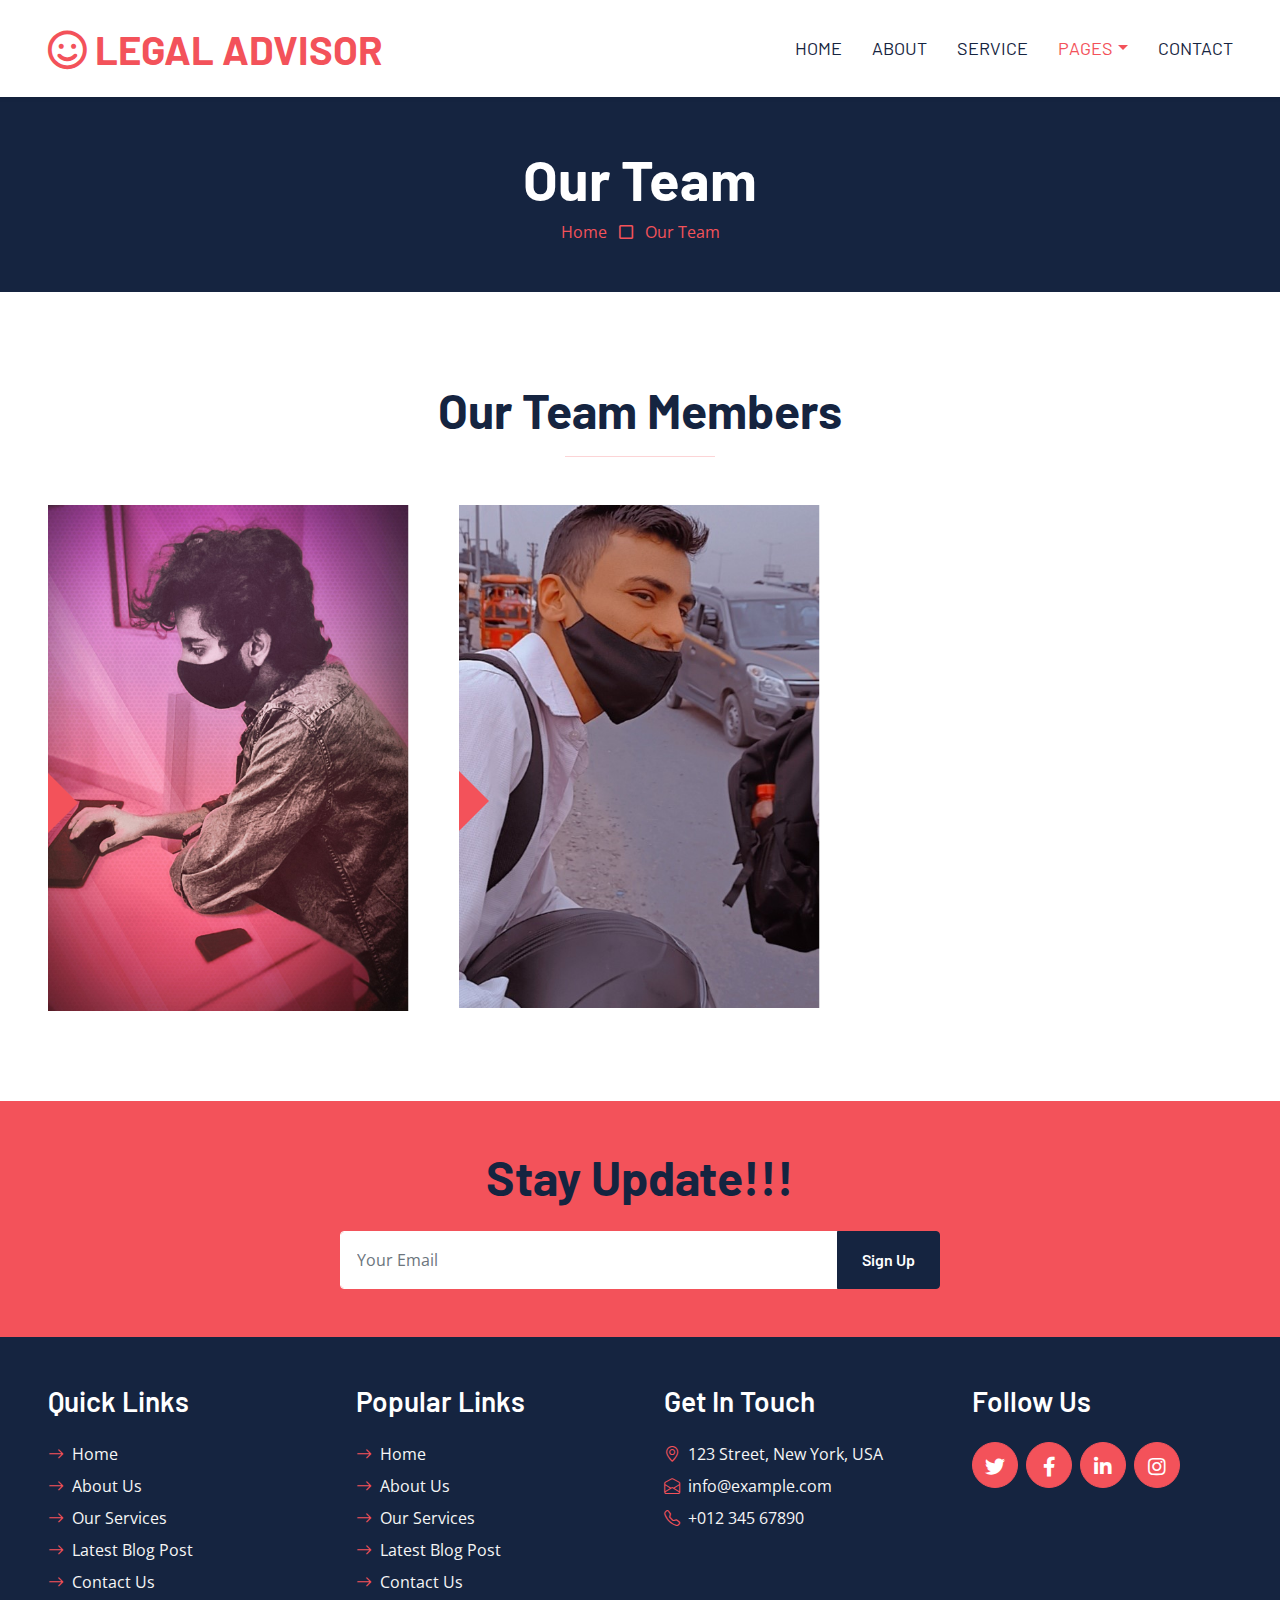
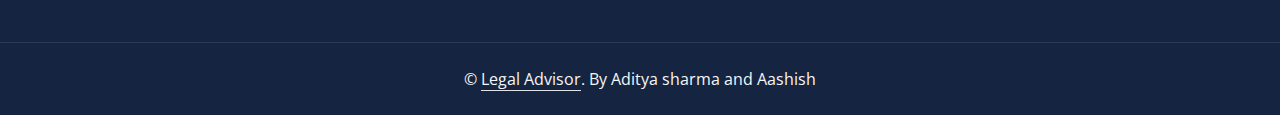
<file: team.html>
<!DOCTYPE html>
<html lang="en">

<head>
    <meta charset="utf-8">
    <title>LEGAL ADVISOR - LEGAL ADVISOR SYSTEM</title>
    <meta content="width=device-width, initial-scale=1.0" name="viewport">
    <meta content="Free HTML Templates" name="keywords">
    <meta content="Free HTML Templates" name="description">

    <!-- Favicon -->
    <link href="img/favicon.ico" rel="icon">

    <!-- Google Web Fonts -->
    <link rel="preconnect" href="https://fonts.googleapis.com">
    <link rel="preconnect" href="https://fonts.gstatic.com" crossorigin>
    <link href="https://fonts.googleapis.com/css2?family=Barlow:wght@500;600;700&family=Open+Sans:wght@400;600&display=swap" rel="stylesheet"> 

    <!-- Icon Font Stylesheet -->
    <link href="https://cdnjs.cloudflare.com/ajax/libs/font-awesome/5.10.0/css/all.min.css" rel="stylesheet">
    <link href="https://cdn.jsdelivr.net/npm/bootstrap-icons@1.4.1/font/bootstrap-icons.css" rel="stylesheet">

    <!-- Libraries Stylesheet -->
    <link href="lib/owlcarousel/assets/owl.carousel.min.css" rel="stylesheet">

    <!-- Customized Bootstrap Stylesheet -->
    <link href="css/bootstrap.min.css" rel="stylesheet">

    <!-- Template Stylesheet -->
    <link href="css/style.css" rel="stylesheet">
</head>

<div>
    <!-- Topbar Start -->
    <!-- <div class="container-fluid bg-secondary ps-5 pe-0 d-none d-lg-block">
        <div class="row gx-0">
            <div class="col-md-6 text-center text-lg-start mb-2 mb-lg-0">
                <div class="d-inline-flex align-items-center">
                    <a class="text-body py-2 pe-3 border-end" href=""><small>FAQs</small></a>
                    <a class="text-body py-2 px-3 border-end" href=""><small>Support</small></a>
                    <a class="text-body py-2 px-3 border-end" href=""><small>Privacy</small></a>
                    <a class="text-body py-2 px-3 border-end" href=""><small>Policy</small></a>
                    <a class="text-body py-2 ps-3" href=""><small>Career</small></a>
                </div>
            </div>
            <div class="col-md-6 text-center text-lg-end">
                <div class="position-relative d-inline-flex align-items-center bg-primary text-white top-shape px-5">
                    <div class="me-3 pe-3 border-end py-2">
                        <p class="m-0"><i class="fa fa-envelope-open me-2"></i>info@example.com</p>
                    </div>
                    <div class="py-2">
                        <p class="m-0"><i class="fa fa-phone-alt me-2"></i>+012 345 6789</p>
                    </div>
                </div>
            </div>
        </div>
    </div> -->
    <!-- Topbar End -->


    <!-- Navbar Start -->
    <nav class="navbar navbar-expand-lg bg-white navbar-light shadow-sm px-5 py-3 py-lg-0">
        <a href="index.html" class="navbar-brand p-0">
            <h1 class="m-0 text-uppercase text-primary"><i class="far fa-smile text-primary me-2"></i>LEGAL ADVISOR</h1>
        </a>
        <button class="navbar-toggler" type="button" data-bs-toggle="collapse" data-bs-target="#navbarCollapse">
            <span class="navbar-toggler-icon"></span>
        </button>
        <div class="collapse navbar-collapse" id="navbarCollapse">
            <div class="navbar-nav ms-auto py-0 me-n3">
                <a href="index.html" class="nav-item nav-link">Home</a>
                <a href="about.html" class="nav-item nav-link">About</a>
                <a href="service.html" class="nav-item nav-link">Service</a>
                <div class="nav-item dropdown">
                    <a href="#" class="nav-link dropdown-toggle active" data-bs-toggle="dropdown">Pages</a>
                    <div class="dropdown-menu m-0">
                        <a href="blog.html" class="dropdown-item">Blog Grid</a>
                        <a href="detail.html" class="dropdown-item">Blog Detail</a>
                        <a href="feature.html" class="dropdown-item">Features</a>
                        <a href="quote.html" class="dropdown-item">Quote Form</a>
                        <a href="team.html" class="dropdown-item active">The Team</a>
                        <a href="testimonial.html" class="dropdown-item">Testimonial</a>
                    </div>
                </div>
                <a href="contact.html" class="nav-item nav-link">Contact</a>
            </div>
        </div>
    </nav>
    <!-- Navbar End -->


    <!-- Page Header Start -->
    <div class="container-fluid bg-dark p-5">
        <div class="row">
            <div class="col-12 text-center">
                <h1 class="display-4 text-white">Our Team</h1>
                <a href="">Home</a>
                <i class="far fa-square text-primary px-2"></i>
                <a href="">Our Team</a>
            </div>
        </div>
    </div>
    <!-- Page Header End -->


    <!-- Team Start -->
    <div class="container-fluid py-6 px-5">
        <div class="text-center mx-auto mb-5" style="max-width: 600px;">
            <h1 class="display-5 mb-0">Our Team Members</h1>
            <hr class="w-25 mx-auto bg-primary">
        </div>
        <div class="row g-5">
            <div class="col-lg-4">
                <div class="team-item position-relative overflow-hidden">
                    <img class="img-fluid w-100" src="img/team-1.jpg" alt="">
                    <div class="team-text w-100 position-absolute top-50 text-center bg-primary p-4">
                        <h3 class="text-white">ADitya SHarma</h3>
                        <!-- <p class="text-white text-uppercase mb-0">Designation</p> -->
                    </div>
                </div>
            </div>
            <div class="col-lg-4">
                <div class="team-item position-relative overflow-hidden">
                    <img class="img-fluid w-100" src="img/team-2.jpg" alt="">
                    <div class="team-text w-100 position-absolute top-50 text-center bg-primary p-4">
                        <h3 class="text-white">Aashish Chaudhary</h3>
                        <!-- <p class="text-white text-uppercase mb-0">Designation</p> -->
                    </div>
                </div>
            </div>
            <!-- <div class="col-lg-4">
                <div class="team-item position-relative overflow-hidden">
                    <img class="img-fluid w-100" src="img/team-3.jpg" alt="">
                    <div class="team-text w-100 position-absolute top-50 text-center bg-primary p-4">
                        <h3 class="text-white">Full Name</h3>
                        <p class="text-white text-uppercase mb-0">Designation</p>
                    </div>
                </div>
            </div> -->
        </div>
    </div>
    <!-- Team End -->
    

    <!-- Footer Start -->
    <div class="container-fluid bg-primary text-secondary p-5">
        <div class="row g-5">
            <div class="col-12 text-center">
                <h1 class="display-5 mb-4">Stay Update!!!</h1>
                <form class="mx-auto" style="max-width: 600px;">
                    <div class="input-group">
                        <input type="text" class="form-control border-white p-3" placeholder="Your Email">
                        <button class="btn btn-dark px-4">Sign Up</button>
                    </div>
                </form>
            </div>
        </div>
    </div>
    <div class="container-fluid bg-dark text-secondary p-5">
        <div class="row g-5">
            <div class="col-lg-3 col-md-6">
                <h3 class="text-white mb-4">Quick Links</h3>
                <div class="d-flex flex-column justify-content-start">
                    <a class="text-secondary mb-2" href="#"><i class="bi bi-arrow-right text-primary me-2"></i>Home</a>
                    <a class="text-secondary mb-2" href="#"><i class="bi bi-arrow-right text-primary me-2"></i>About Us</a>
                    <a class="text-secondary mb-2" href="#"><i class="bi bi-arrow-right text-primary me-2"></i>Our Services</a>
                    <a class="text-secondary mb-2" href="#"><i class="bi bi-arrow-right text-primary me-2"></i>Latest Blog Post</a>
                    <a class="text-secondary" href="#"><i class="bi bi-arrow-right text-primary me-2"></i>Contact Us</a>
                </div>
            </div>
            <div class="col-lg-3 col-md-6">
                <h3 class="text-white mb-4">Popular Links</h3>
                <div class="d-flex flex-column justify-content-start">
                    <a class="text-secondary mb-2" href="#"><i class="bi bi-arrow-right text-primary me-2"></i>Home</a>
                    <a class="text-secondary mb-2" href="#"><i class="bi bi-arrow-right text-primary me-2"></i>About Us</a>
                    <a class="text-secondary mb-2" href="#"><i class="bi bi-arrow-right text-primary me-2"></i>Our Services</a>
                    <a class="text-secondary mb-2" href="#"><i class="bi bi-arrow-right text-primary me-2"></i>Latest Blog Post</a>
                    <a class="text-secondary" href="#"><i class="bi bi-arrow-right text-primary me-2"></i>Contact Us</a>
                </div>
            </div>
            <div class="col-lg-3 col-md-6">
                <h3 class="text-white mb-4">Get In Touch</h3>
                <p class="mb-2"><i class="bi bi-geo-alt text-primary me-2"></i>123 Street, New York, USA</p>
                <p class="mb-2"><i class="bi bi-envelope-open text-primary me-2"></i>info@example.com</p>
                <p class="mb-0"><i class="bi bi-telephone text-primary me-2"></i>+012 345 67890</p>
            </div>
            <div class="col-lg-3 col-md-6">
                <h3 class="text-white mb-4">Follow Us</h3>
                <div class="d-flex">
                    <a class="btn btn-lg btn-primary btn-lg-square rounded-circle me-2" href="#"><i class="fab fa-twitter fw-normal"></i></a>
                    <a class="btn btn-lg btn-primary btn-lg-square rounded-circle me-2" href="#"><i class="fab fa-facebook-f fw-normal"></i></a>
                    <a class="btn btn-lg btn-primary btn-lg-square rounded-circle me-2" href="#"><i class="fab fa-linkedin-in fw-normal"></i></a>
                    <a class="btn btn-lg btn-primary btn-lg-square rounded-circle" href="#"><i class="fab fa-instagram fw-normal"></i></a>
                </div>
            </div>
        </div>
    </div>
    <div class="container-fluid bg-dark text-secondary text-center border-top py-4 px-5" style="border-color: rgba(256, 256, 256, .1) !important;">
        <p class="m-0">&copy; <a class="text-secondary border-bottom" href="#">Legal Advisor</a>. By Aditya sharma and Aashish</p>
    </div>
    <!-- Footer End -->


    <!-- Back to Top -->
    <a href="#" class="btn btn-lg btn-primary btn-lg-square rounded-circle back-to-top"><i class="bi bi-arrow-up"></i></a>


    <!-- JavaScript Libraries -->
    <script src="https://code.jquery.com/jquery-3.4.1.min.js"></script>
    <script src="https://cdn.jsdelivr.net/npm/bootstrap@5.0.0/dist/js/bootstrap.bundle.min.js"></script>
    <script src="lib/easing/easing.min.js"></script>
    <script src="lib/waypoints/waypoints.min.js"></script>
    <script src="lib/owlcarousel/owl.carousel.min.js"></script>

    <!-- Template Javascript -->
    <script src="js/main.js"></script>
</body>

</html>
</file>
<file: css/style.css>
/********** Template CSS **********/
:root {
    --primary: #F3525A;
    --secondary: #F6F6F6;
    --light: #FFFFFF;
    --dark: #152440;
}

h1,
h2,
.font-weight-bold {
    font-weight: 700 !important;
}

h3,
h4,
.font-weight-semi-bold {
    font-weight: 600 !important;
}

h5,
h6,
.font-weight-medium {
    font-weight: 500 !important;
}

.pt-6 {
    padding-top: 90px;
}

.pb-6 {
    padding-bottom: 90px;
}

.py-6 {
    padding-top: 90px;
    padding-bottom: 90px;
}

.btn {
    font-family: 'Barlow', sans-serif;
    font-weight: 600;
    transition: .5s;
}

.btn-primary {
    color: #FFFFFF;
}

.btn-square {
    width: 36px;
    height: 36px;
}

.btn-sm-square {
    width: 28px;
    height: 28px;
}

.btn-lg-square {
    width: 46px;
    height: 46px;
}

.btn-square,
.btn-sm-square,
.btn-lg-square {
    padding-left: 0;
    padding-right: 0;
    text-align: center;
}

.back-to-top {
    position: fixed;
    display: none;
    right: 45px;
    bottom: 45px;
    z-index: 99;
}

.top-shape::before {
    position: absolute;
    content: "";
    width: 35px;
    height: 100%;
    top: 0;
    left: -17px;
    background: var(--primary);
    transform: skew(40deg);
}

.navbar-light .navbar-nav .nav-link {
    font-family: 'Barlow', sans-serif;
    padding: 35px 15px;
    font-size: 18px;
    text-transform: uppercase;
    color: var(--dark);
    outline: none;
    transition: .5s;
}

.sticky-top.navbar-light .navbar-nav .nav-link {
    padding: 20px 15px;
}

.navbar-light .navbar-nav .nav-link:hover,
.navbar-light .navbar-nav .nav-link.active {
    color: var(--primary);
}

@media (max-width: 991.98px) {
    .navbar-light .navbar-nav .nav-link  {
        padding: 10px 0;
    }
}

.carousel-caption {
    top: 0;
    left: 0;
    right: 0;
    bottom: 0;
    background: rgba(21, 36, 64, .7);
    z-index: 1;
}

@media (max-width: 576px) {
    .carousel-caption h5 {
        font-size: 14px;
        font-weight: 500 !important;
    }

    .carousel-caption h1 {
        font-size: 30px;
        font-weight: 600 !important;
    }
}

.carousel-control-prev,
.carousel-control-next {
    width: 10%;
}

.carousel-control-prev-icon,
.carousel-control-next-icon {
    width: 3rem;
    height: 3rem;
}

.service-item {
    position: relative;
    overflow: hidden;
    height: 350px;
    display: flex;
    flex-direction: column;
    align-items: center;
    justify-content: center;
    transition: .3s;
}

.service-item::after {
    position: absolute;
    content: "";
    width: 100%;
    height: 50px;
    bottom: -50px;
    left: 0;
    background: var(--light);
    border-radius: 100% 100% 0 0;
    box-shadow: 0px -10px 5px #EEEEEE;
    transition: .5s;
}

.service-item:hover::after {
    bottom: -25px;
}

.service-item p {
    transition: .3s;
}

.service-item:hover p {
    margin-bottom: 25px !important;
}

.team-item img {
    transform: scale(1.15);
    margin-left: -30px;
    transition: .5s;
}

.team-item:hover img {
    margin-left: 0;
}

.team-item .team-text {
    left: -100%;
    transition: .5s;
}

.team-item .team-text::after {
    position: absolute;
    content: "";
    width: 0;
    height: 0;
    top: 50%;
    right: -60px;
    margin-top: -30px;
    border: 30px solid;
    border-color: transparent transparent transparent var(--primary);
}

.team-item:hover .team-text {
    left: 0;
}

.testimonial-carousel .owl-nav {
    margin-top: 30px;
    display: flex;
    justify-content: start;
}

.testimonial-carousel .owl-nav .owl-prev,
.testimonial-carousel .owl-nav .owl-next{
    position: relative;
    margin: 0 5px;
    width: 45px;
    height: 45px;
    display: flex;
    align-items: center;
    justify-content: center;
    color: #FFFFFF;
    background: var(--primary);
    font-size: 22px;
    border-radius: 45px;
    transition: .5s;
}

.testimonial-carousel .owl-nav .owl-prev:hover,
.testimonial-carousel .owl-nav .owl-next:hover {
    color: var(--dark);
}

.testimonial-carousel .owl-item img {
    width: 90px;
    height: 90px;
}

.blog-item img {
    transition: .5s;
}

.blog-item:hover img {
    transform: scale(1.1);
}

/* Search button */

/* * {
    outline: none;
  }
  
  html,
  body {
    height: 100%;
    min-height: 100%;
  }
  
  body {
    margin: 0;
    background-color: #ffd8d8;
  }
  
  .tb {
    display: table;
    width: 100%;
  }
  
  .td {
    display: table-cell;
    vertical-align: middle;
  }
  
  input,
  button {
    color: #fff;
    font-family: Nunito;
    padding: 0;
    margin: 0;
    border: 0;
    background-color: transparent;
  }
  
  #cover {
    position: absolute;
    top: 50%;
    left: 0;
    right: 0;
    width: 550px;
    padding: 20px;
    margin: -83px auto 0 auto;
    background-color: #ff7575;
    border-radius: 20px;
    box-shadow: 0 10px 40px #ff7c7c, 0 0 0 20px #ffffffeb;
    transform: scale(0.5);
  }
  
  form {
    height: 96px;
  }
  
  input[type="text"] {
    width: 100%;
    height: 96px;
    font-size: 60px;
    line-height: 1;
  }
  
  input[type="text"]::placeholder {
    color: #e16868;
  }
  
  #s-cover {
    width: 1px;
    padding-left: 35px;
  }
  
  button {
    position: relative;
    display: block;
    width: 84px;
    height: 96px;
    cursor: pointer;
  }
  
  #s-circle {
    position: relative;
    top: -8px;
    left: 0;
    width: 43px;
    height: 43px;
    margin-top: 0;
    border-width: 15px;
    border: 15px solid #fff;
    background-color: transparent;
    border-radius: 50%;
    transition: 0.5s ease all;
  }
  
  button span {
    position: absolute;
    top: 68px;
    left: 43px;
    display: block;
    width: 45px;
    height: 15px;
    background-color: transparent;
    border-radius: 10px;
    transform: rotateZ(52deg);
    transition: 0.5s ease all;
  }
  
  button span:before,
  button span:after {
    content: "";
    position: absolute;
    bottom: 0;
    right: 0;
    width: 45px;
    height: 15px;
    background-color: #fff;
    border-radius: 10px;
    transform: rotateZ(0);
    transition: 0.5s ease all;
  }
  
  #s-cover:hover #s-circle {
    top: -1px;
    width: 67px;
    height: 15px;
    border-width: 0;
    background-color: #fff;
    border-radius: 20px;
  }
  
  #s-cover:hover span {
    top: 50%;
    left: 56px;
    width: 25px;
    margin-top: -9px;
    transform: rotateZ(0);
  }
  
  #s-cover:hover button span:before {
    bottom: 11px;
    transform: rotateZ(52deg);
  }
  
  #s-cover:hover button span:after {
    bottom: -11px;
    transform: rotateZ(-52deg);
  }
  #s-cover:hover button span:before,
  #s-cover:hover button span:after {
    right: -6px;
    width: 40px;
    background-color: #fff;
  } */
</file>
